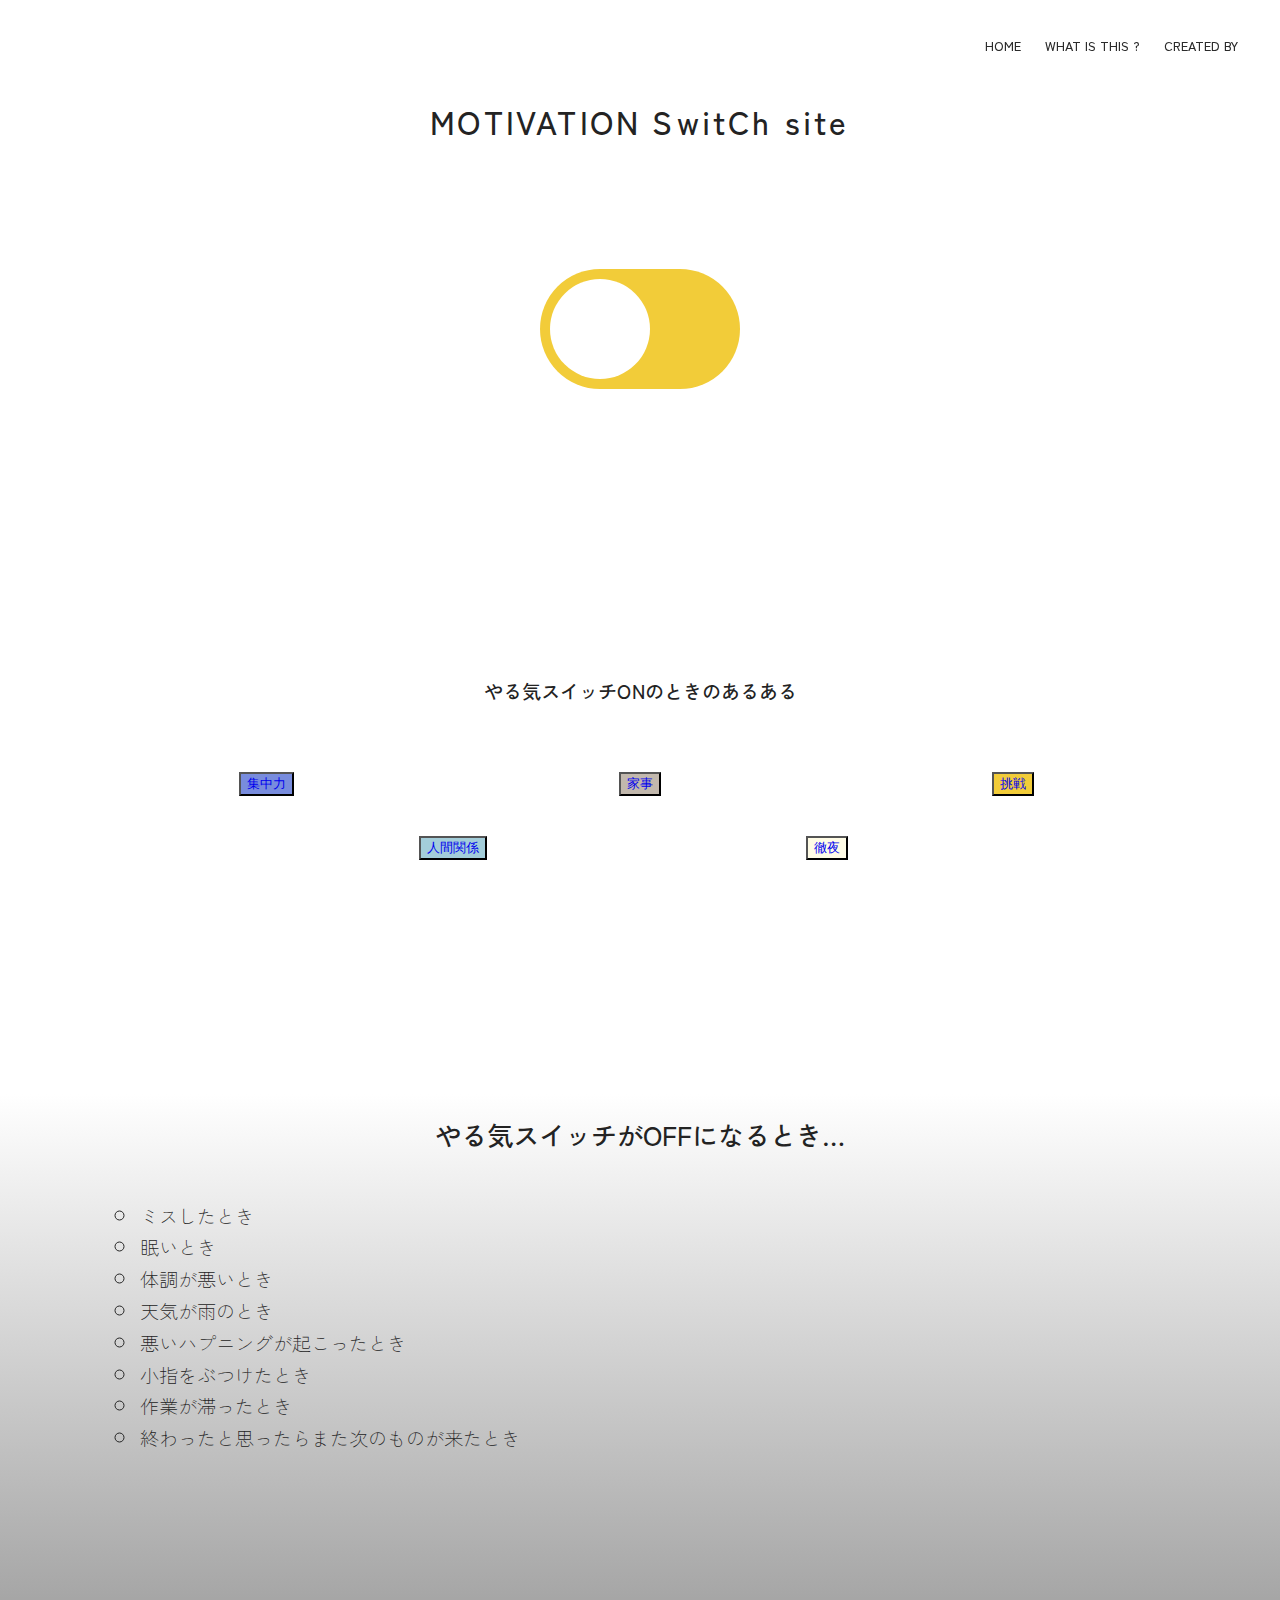
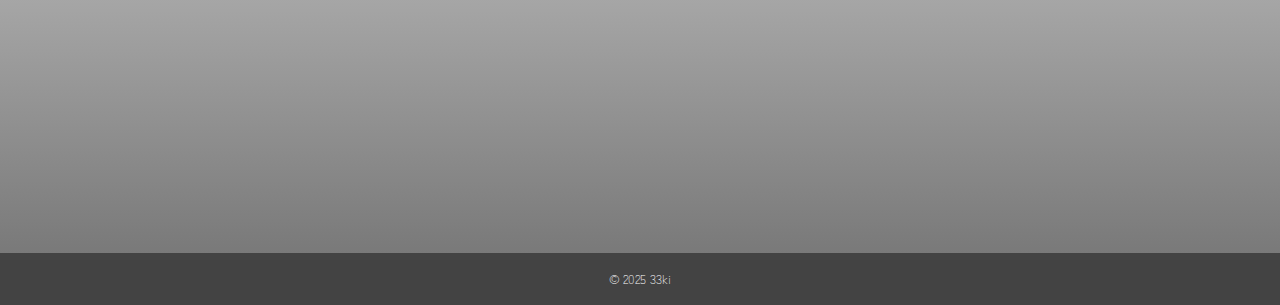
<file: index.html>
<!DOCTYPE html>
<html lang="ja">

<head>
    <meta charset="UTF-8">
    <meta name="viewport" content="width=device-width, initial-scale=1.0">
    <title>Motivation Switch</title>
    <link rel="stylesheet" href="style.css">
    <link rel="preconnect" href="https://fonts.googleapis.com">
    <link rel="preconnect" href="https://fonts.gstatic.com" crossorigin>
    <link href="https://fonts.googleapis.com/css2?family=Zen+Kaku+Gothic+New:wght@300;400;500;700&display=swap"
        rel="stylesheet">
</head>

<body>
    <div id="wrap">
        <header>
            <h1>MOTIVATION SwitCh site</h1>
            
            <div class="switch-box">
                <input type="checkbox" id="switch-1">
                <label for="switch-1">Toggle</label>
            </div>

            <nav>
                <ul>
                    <li><a href="index.html">HOME</a></li>
                    <li><a href="what.html">WHAT IS THIS ?</a></li>
                    <li><a href="about.html">CREATED BY</a></li>
                </ul>
            </nav>
        </header>

        <main>
            <section class="sec00">
                <p id="onoff" class="onoff">やる気スイッチONのときのあるある</p>
            </section>
            <section class="sec01">
                <div class="balloons">
                    <button type="button" id="balloon_1" class="btn-generic"><a
                            href="pages/aruaru1.html">あるある1</a></button>
                </div>
            </section>
            <section class="sec02">
                <div class="balloons">
                    <button type="button" id="balloon_2" class="btn-generic"><a
                            href="pages/aruaru2.html">あるある2</a></button>
                </div>
            </section>
            <section class="sec03">
                <div class="balloons">
                    <button type="button" id="balloon_3" class="btn-generic"><a
                            href="pages/aruaru3.html">あるある3</a></button>
                </div>
            </section>
            <section class="sec04">
                <div class="balloons">
                    <button type="button" id="balloon_4" class="btn-generic"><a
                            href="pages/aruaru4.html">あるある4</a></button>
                </div>
            </section>
            <section class="sec05">
                <div class="balloons">
                    <button type="button" id="balloon_5" class="btn-generic"><a
                            href="pages/aruaru5.html">あるある5</a></button>
                </div>
                <br>
                <br>
                <br>
                <br>
            </section>
            <section class="sec06">
                <h2 id="vasion00">やる気スイッチがOFFになるとき…</h2>
                <br>
                <ul>
                    <li>
                        <p id="vasion01">ミスしたとき</p>
                    </li>
                    <li>
                        <p id="vasion02">眠いとき</p>
                    </li>
                    <li>
                        <p id="vasion03">体調悪いとき</p>
                    </li>
                    <li>
                        <p id="vasion04">天気が雨のとき</p>
                    </li>
                    <li>
                        <p id="vasion05">ハプニングが起こったとき</p>
                    </li>
                    <li>
                        <p id="vasion06">小指打ったとき</p>
                    </li>
                    <li>
                        <p id="vasion07">作業が滞ったとき</p>
                    </li>
                    <li>
                        <p id="vasion08">終わったと思ったら次のが来たとき</p>
                    </li>
                </ul>
            </section>
        </main>

        <footer>
            <p>© 2025 33ki</p>
        </footer>
    </div>

    <script>
        const themeToggle = document.getElementById('switch-1');
        const htmlElement = document.documentElement;
        const bodyElement = document.body;

        // ボタン要素を取得
        const balloon1 = document.getElementById('balloon_1');
        const balloon2 = document.getElementById('balloon_2');
        const balloon3 = document.getElementById('balloon_3');
        const balloon4 = document.getElementById('balloon_4');
        const balloon5 = document.getElementById('balloon_5');

        // カラーパレットの定義
        const lightModeColors = ['#A3CDD9', '#FFFCE6', '#788CDD', '#C2B8AD', '#F2CC39'];
        const darkModeColors = ['#333333', '#4d4d4d', '#666666', '#999999'];

        // 各バルーンのリンク先URLの定義
        const lightModeLinks = {
            balloon_1: 'pages/aruaru1.html',
            balloon_2: 'pages/aruaru2.html',
            balloon_3: 'pages/aruaru3.html',
            balloon_4: 'pages/aruaru4.html',
            balloon_5: 'pages/aruaru5.html'
        };

        const darkModeLinks = {
            balloon_1: 'pages/aruaru1-dark.html',
            balloon_2: 'pages/aruaru2-dark.html',
            balloon_3: 'pages/aruaru3-dark.html',
            balloon_4: 'pages/aruaru4-dark.html',
            balloon_5: 'pages/aruaru5-dark.html'
        };

        // 各バルーンのテキスト内容の定義
        const lightModeTexts = {
            onoff: 'やる気スイッチONのときのあるある',
            balloon_1: '集中力',
            balloon_2: '家事',
            balloon_3: '挑戦',
            balloon_4: '人間関係',
            balloon_5: '徹夜',
            vasion00: 'やる気スイッチがOFFになるとき…',
            vasion01: 'ミスしたとき',
            vasion02: '眠いとき',
            vasion03: '体調が悪いとき',
            vasion04: '天気が雨のとき',
            vasion05: '悪いハプニングが起こったとき',
            vasion06: '小指をぶつけたとき',
            vasion07: '作業が滞ったとき',
            vasion08: '終わったと思ったらまた次のものが来たとき',
        };

        const darkModeTexts = {
            onoff: 'やる気スイッチOFFのときのあるある',
            balloon_1: '勉強',
            balloon_2: '自炊',
            balloon_3: '起き上がる',
            balloon_4: '会話',
            balloon_5: '地道なこと',
            vasion00: 'やる気スイッチがONになるとき…',
            vasion01: '褒められたとき',
            vasion02: '深い眠りから覚めたとき',
            vasion03: '目標を立てたとき',
            vasion04: '波に乗れたとき',
            vasion05: 'ご褒美があるとき',
            vasion06: '結果が出たとき',
            vasion07: '楽しくなってきたとき',
            vasion08: '早起きできたとき',
        };

        // すべてのバルーンを配列にまとめる
        const allBalloons = [balloon1, balloon2, balloon3, balloon4, balloon5];

        // sec06 のテキスト要素を取得
        const sec06Texts = {};
        for (let i = 0; i <= 8; i++) {
            const id = `vasion${String(i).padStart(2, '0')}`;
            sec06Texts[id] = document.getElementById(id);
        }

        // ここで `onoffTexts` の誤った定義を削除しました。

        const onoff = document.querySelector('.onoff'); // これが正しい要素の参照です

        // sec06 の要素を取得
        const sec06 = document.querySelector('.sec06');

        function assignUniqueRandomColors(palette) {
            let colorsToUse = [...palette];

            allBalloons.forEach(balloon => {
                if (balloon) {
                    if (colorsToUse.length === 0) {
                        colorsToUse = [...palette];
                    }
                    const randomIndex = Math.floor(Math.random() * colorsToUse.length);
                    const chosenColor = colorsToUse[randomIndex];
                    balloon.style.backgroundColor = chosenColor;

                    colorsToUse.splice(randomIndex, 1);
                }
            });
        }

        function updateBalloonLinks(links) {
            allBalloons.forEach(balloon => {
                if (balloon) {
                    const linkElement = balloon.querySelector('a');
                    if (linkElement) {
                        linkElement.href = links[balloon.id];
                    }
                }
            });
        }

        // メインタイトルテキストを更新するための修正された関数
        function updateOnoffMainTitle(texts) {
            if (onoff && texts.onoff) {
                onoff.textContent = texts.onoff;
            }
        }

        // バルーンのテキストを更新する関数
        function updateBalloonText(texts) {
            allBalloons.forEach(balloon => {
                if (balloon) {
                    const linkElement = balloon.querySelector('a');
                    if (linkElement) {
                        linkElement.textContent = texts[balloon.id];
                    }
                }
            });
        }

        // sec06 のテキストを更新する関数
        function updateSec06Text(texts) {
            for (const id in sec06Texts) {
                if (sec06Texts[id] && texts[id]) {
                    sec06Texts[id].textContent = texts[id];
                }
            }
        }

        // 背景グラデーションを更新する関数
        function updateBackgroundGradient() {
            if (!sec06) return;

            const sec06OffsetTop = sec06.offsetTop;

            if (themeToggle.checked) { // ダークモード
                bodyElement.style.backgroundImage = `linear-gradient(to bottom, var(--bg-color) 0%, var(--bg-color) ${sec06OffsetTop}px, var(--gradient-start-dark) ${sec06OffsetTop}px, var(--gradient-end-dark) 100%)`;
            } else { // ライトモード
                bodyElement.style.backgroundImage = `linear-gradient(to bottom, var(--bg-color) 0%, var(--bg-color) ${sec06OffsetTop}px, var(--gradient-start-light) ${sec06OffsetTop}px, var(--gradient-end-light) 100%)`;
            }
        }

        // ページロード時に、現在のテーマに応じて色、リンク、テキスト、グラデーションを適用
        assignUniqueRandomColors(lightModeColors);
        updateBalloonLinks(lightModeLinks);
        updateBalloonText(lightModeTexts);
        updateSec06Text(lightModeTexts);
        updateOnoffMainTitle(lightModeTexts); // 初期ロード時に修正された関数を呼び出し

        // 初回ロード時にグラデーションを適用
        updateBackgroundGradient();

        // アニメーションの開始時間をランダムにする (ページロード時に一度設定)
        const animationDuration = 5;

        allBalloons.forEach(balloon => {
            if (balloon) {
                const randomDelay = -Math.random() * animationDuration;
                balloon.style.animationDelay = `${randomDelay}s`;
            }
        });

        // テーマ切り替え時の処理
        themeToggle.addEventListener('change', () => {
            if (themeToggle.checked) {
                htmlElement.setAttribute('data-theme', 'dark');
                assignUniqueRandomColors(darkModeColors);
                updateBalloonLinks(darkModeLinks);
                updateOnoffMainTitle(darkModeTexts); // ダークモード用に修正された関数を呼び出し
                updateBalloonText(darkModeTexts);
                updateSec06Text(darkModeTexts);
                updateBackgroundGradient();
            } else {
                htmlElement.setAttribute('data-theme', 'light');
                assignUniqueRandomColors(lightModeColors);
                updateBalloonLinks(lightModeLinks);
                updateOnoffMainTitle(lightModeTexts); // ライトモード用に修正された関数を呼び出し
                updateBalloonText(lightModeTexts);
                updateSec06Text(lightModeTexts);
                updateBackgroundGradient();
            }
        });

        // ウィンドウのリサイズ時にもグラデーションを更新 (sec06の位置が変わる可能性があるため)
        window.addEventListener('resize', updateBackgroundGradient);
    </script>
</body>

</html>
</file>
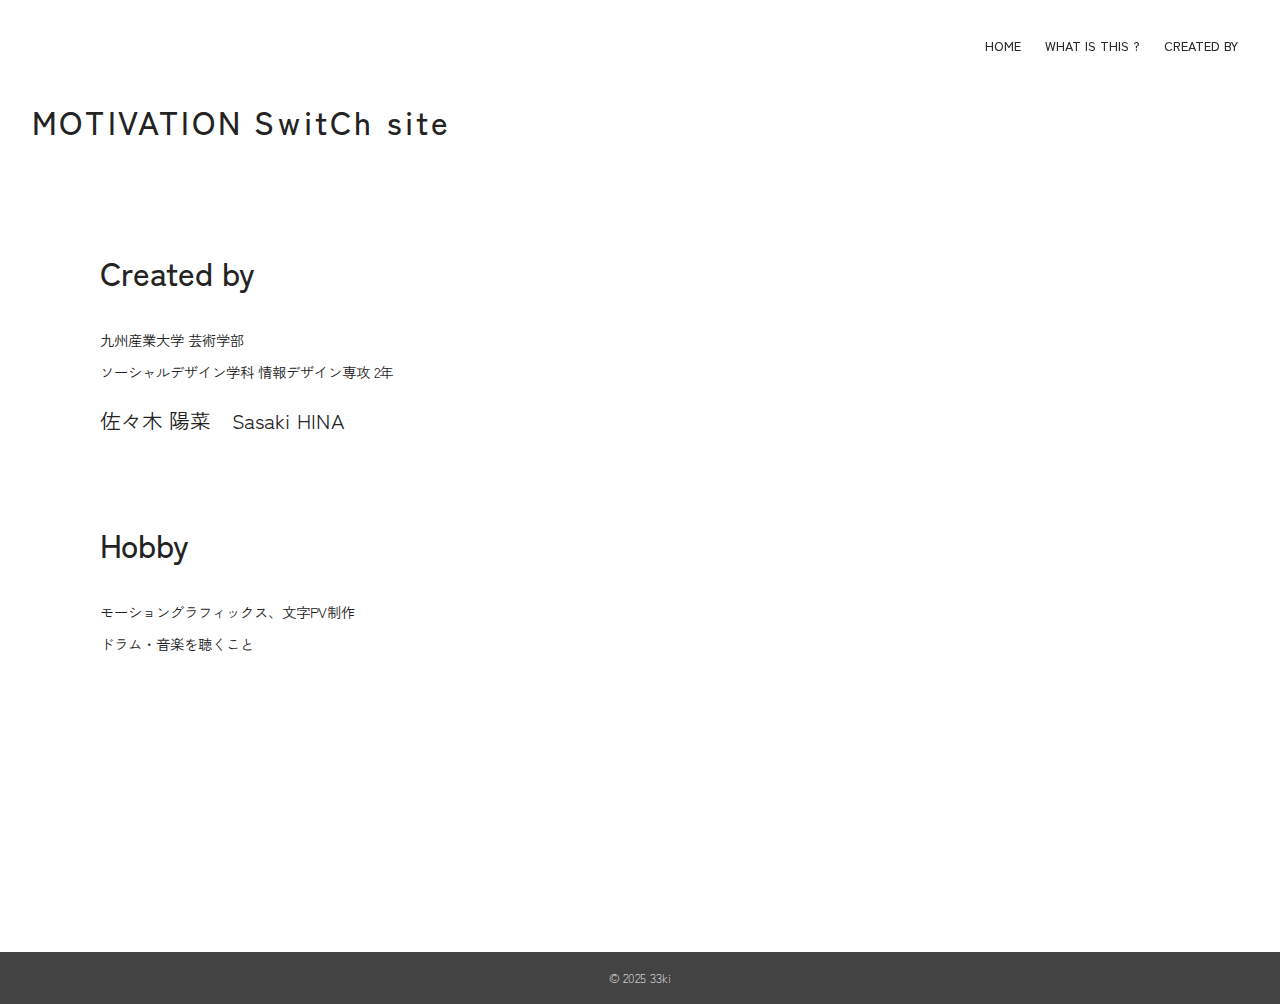
<file: about.html>
<!DOCTYPE html>
<html lang="ja">

<head>
    <meta charset="UTF-8">
    <meta name="viewport" content="width=device-width, initial-scale=1.0">
    <title>Motivation Switch Created By</title>
    <link rel="stylesheet" href="style2.css">
    <link rel="preconnect" href="https://fonts.googleapis.com">
    <link rel="preconnect" href="https://fonts.gstatic.com" crossorigin>
    <link href="https://fonts.googleapis.com/css2?family=Zen+Kaku+Gothic+New:wght@300;400;500;700&display=swap"
        rel="stylesheet">
</head>

<body>
    <div id="wrap">
        <header>
            <h1>MOTIVATION SwitCh site</h1>

            <!-- <div class="switch-box">
                <input type="checkbox" id="switch-1">
                <label for="switch-1">Toggle</label>
            </div> -->

            <nav>
                <ul>
                    <li><a href="index.html">HOME</a></li>
                    <li><a href="what.html">WHAT IS THIS ?</a></li>
                    <li><a href="about.html">CREATED BY</a></li>
                </ul>
            </nav>
        </header>

        <main>
            <section class="sec11">
                <h2 class="heading">Created by</h2>
                <br>
                <p>九州産業大学 芸術学部<br>ソーシャルデザイン学科 情報デザイン専攻 2年</p>
                <h3 class="under">佐々木 陽菜&emsp;Sasaki HINA</h3>
            </section>
            <br>
            <section class="sec11">
                <h2>Hobby</h2>
                <br>
                <p class="under">モーショングラフィックス、文字PV制作<br>ドラム・音楽を聴くこと</p>
            </section>
        </main>

        <footer>
            <p>© 2025 33ki</p>
        </footer>
    </div>
</body>

</html>
</file>
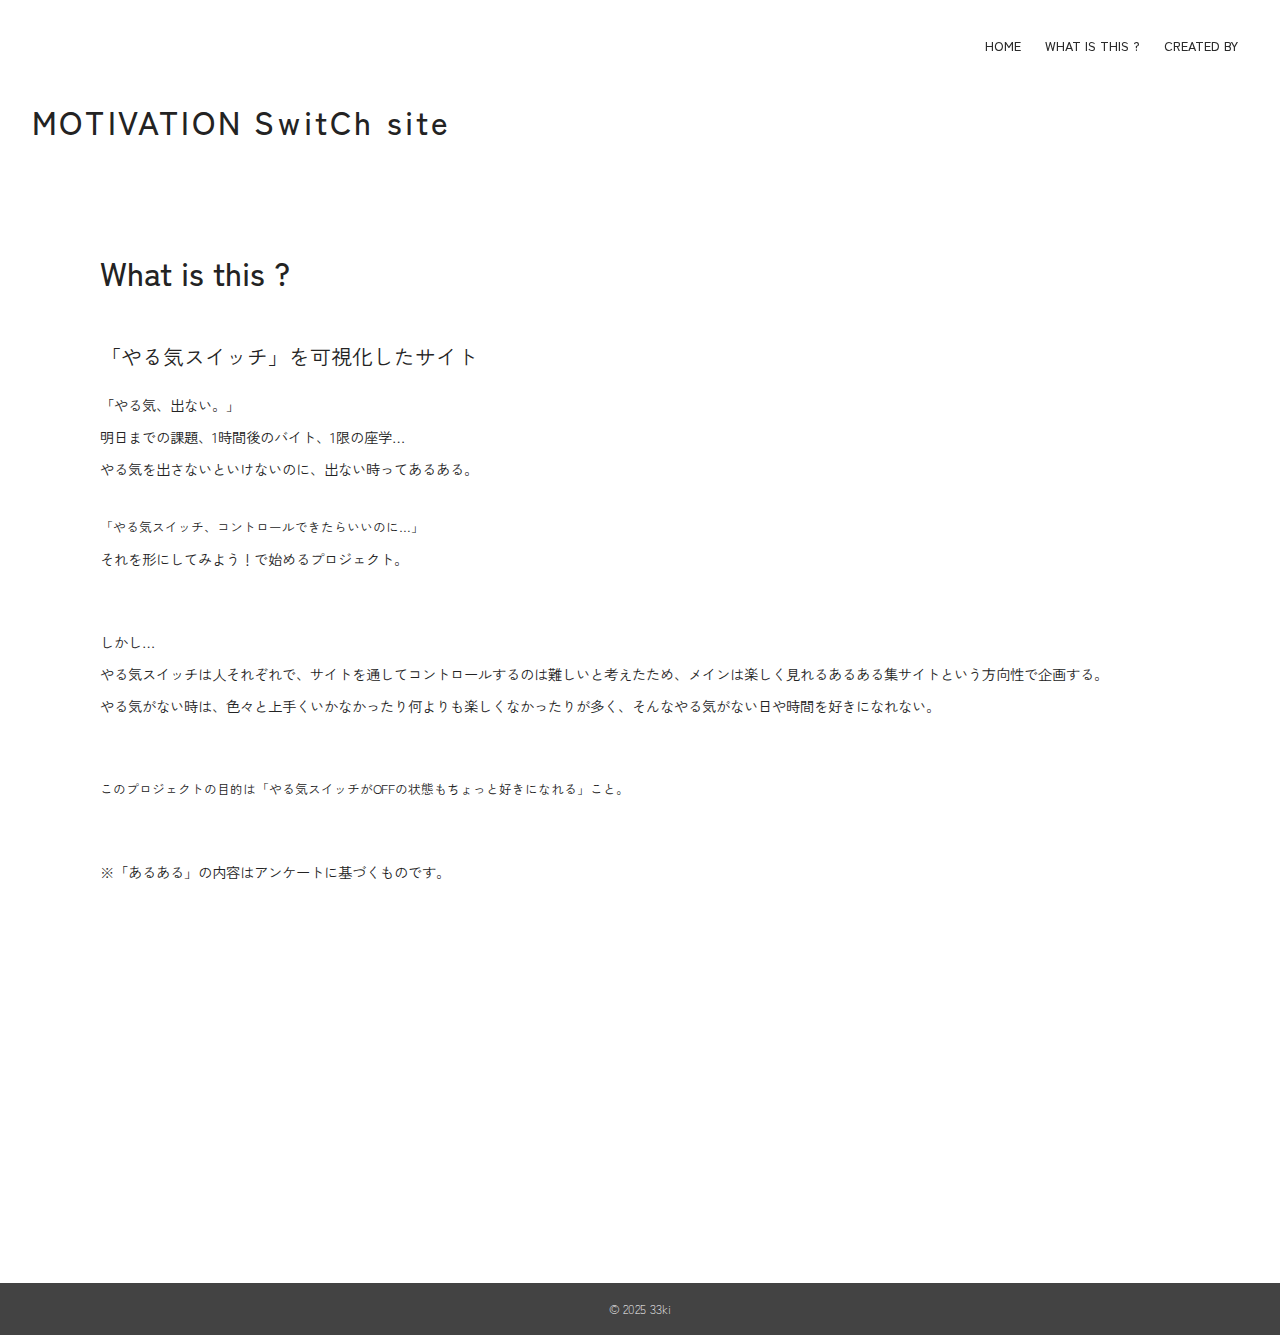
<file: what.html>
<!DOCTYPE html>
<html lang="ja">

<head>
    <meta charset="UTF-8">
    <meta name="viewport" content="width=device-width, initial-scale=1.0">
    <title>Motivation Switch Created By</title>
    <link rel="stylesheet" href="style2.css">
    <link rel="preconnect" href="https://fonts.googleapis.com">
    <link rel="preconnect" href="https://fonts.gstatic.com" crossorigin>
    <link href="https://fonts.googleapis.com/css2?family=Zen+Kaku+Gothic+New:wght@300;400;500;700&display=swap"
        rel="stylesheet">
</head>

<body>
    <div id="wrap">
        <header>
            <h1>MOTIVATION SwitCh site</h1>

            <!-- <div class="switch-box">
                <input type="checkbox" id="switch-1">
                <label for="switch-1">Toggle</label>
            </div> -->

            <nav>
                <ul>
                    <li><a href="index.html">HOME</a></li>
                    <li><a href="what.html">WHAT IS THIS ?</a></li>
                    <li><a href="about.html">CREATED BY</a></li>
                </ul>
            </nav>
        </header>

        <main>
            <section class="sec11">
                <h2 class="heading">What is this ?</h2>
                <br>
                <h3>「やる気スイッチ」を可視化したサイト</h3>
                <p>「やる気、出ない。」<br>明日までの課題、1時間後のバイト、1限の座学…<br>
                    やる気を出さないといけないのに、出ない時ってあるある。</p>
                <br>
                <h4>「やる気スイッチ、コントロールできたらいいのに…」</h4>
                <p>それを形にしてみよう！で始めるプロジェクト。</p>
                <br>
                <br>
                <p>しかし…<br>
                    やる気スイッチは人それぞれで、サイトを通してコントロールするのは難しいと考えたため、メインは楽しく見れるあるある集サイトという方向性で企画する。<br>
                    やる気がない時は、色々と上手くいかなかったり何よりも楽しくなかったりが多く、そんなやる気がない日や時間を好きになれない。
                </p>
                <br>
                <br>
                <h4>このプロジェクトの目的は「やる気スイッチがOFFの状態もちょっと好きになれる」こと。</h4>
                <br>
                <br>
                <p>※「あるある」の内容はアンケートに基づくものです。</p>
                <br>
                <br>
                <br>
                <br>
            </section>
        </main>

        <footer>
            <p>© 2025 33ki</p>
        </footer>
    </div>
</body>

</html>
</file>
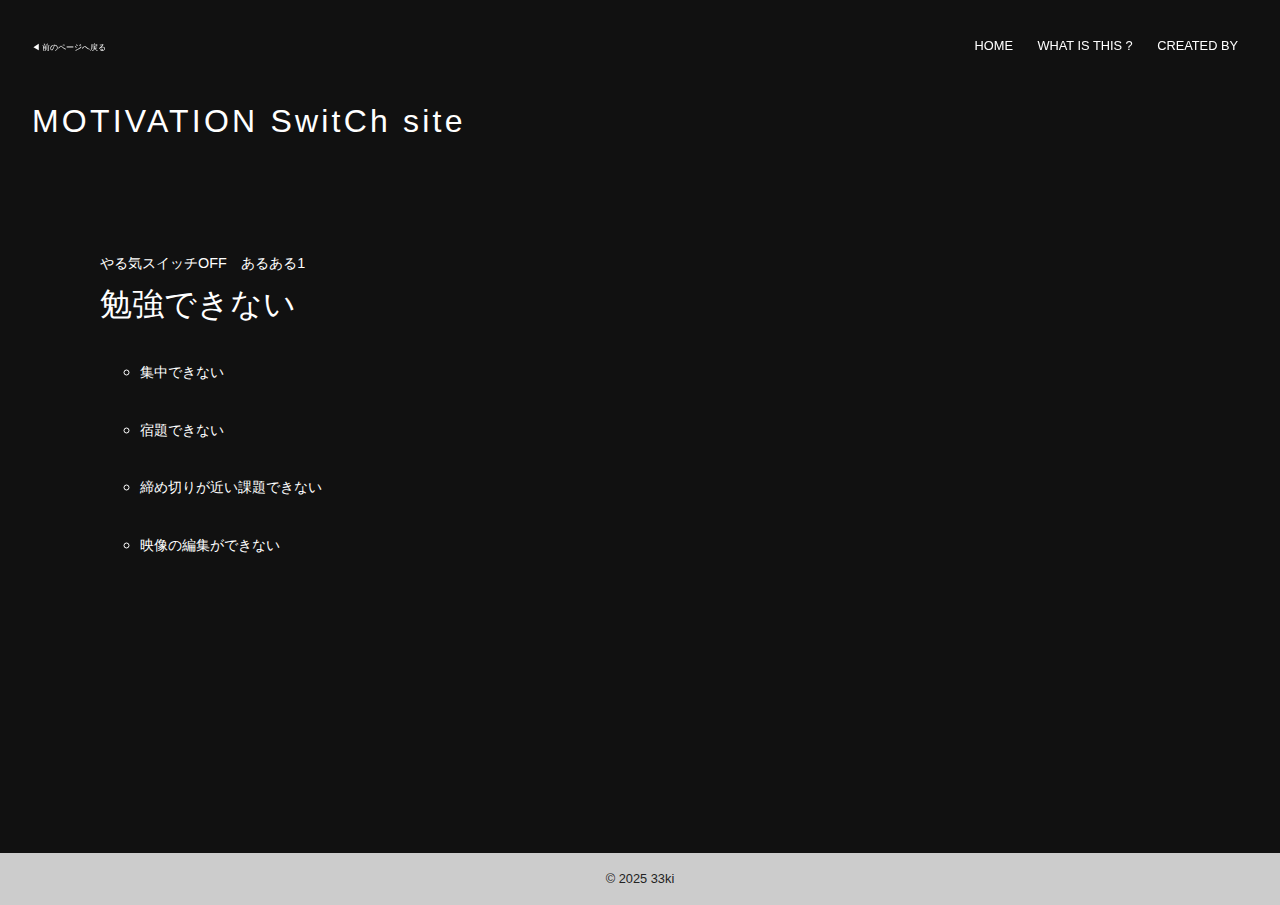
<file: pages/aruaru1-dark.html>
<!DOCTYPE html>
<html lang="ja">

<head>
    <meta charset="UTF-8">
    <meta name="viewport" content="width=device-width, initial-scale=1.0">
    <title>Motivation Switch OFF 1</title>
    <link rel="stylesheet" href="../style3.css">
</head>

<body>
    <div id="wrap">
        <header>
            <h1>MOTIVATION SwitCh site</h1>

            <nav>
                <ul>
                    <li><a href="../index.html">HOME</a></li>
                    <li><a href="../what.html">WHAT IS THIS ?</a></li>
                    <li><a href="../about.html">CREATED BY</a></li>
                    <a href="#" onclick="history.back(); return false;" class="left">◀︎ 前のページへ戻る</a>
                </ul>
            </nav>
        </header>

        <main>
            <section class="sec11">
                <p>やる気スイッチOFF&emsp;あるある1</p>
                <h2 class="heading">勉強できない</h2>
                <br>
                <ul>
                    <li>
                        <p>集中できない</p>
                    </li>
                    <br>
                    <li>
                        <p>宿題できない</p>
                    </li>
                    <br>
                    <li>
                        <p>締め切りが近い課題できない</p>
                    </li>
                    <br>
                    <li>
                        <p>映像の編集ができない</p>
                    </li>
                    </p>
                </ul>
            </section>
        </main>

        <footer>
            <p>© 2025 33ki</p>
        </footer>
</body>

</html>
</file>
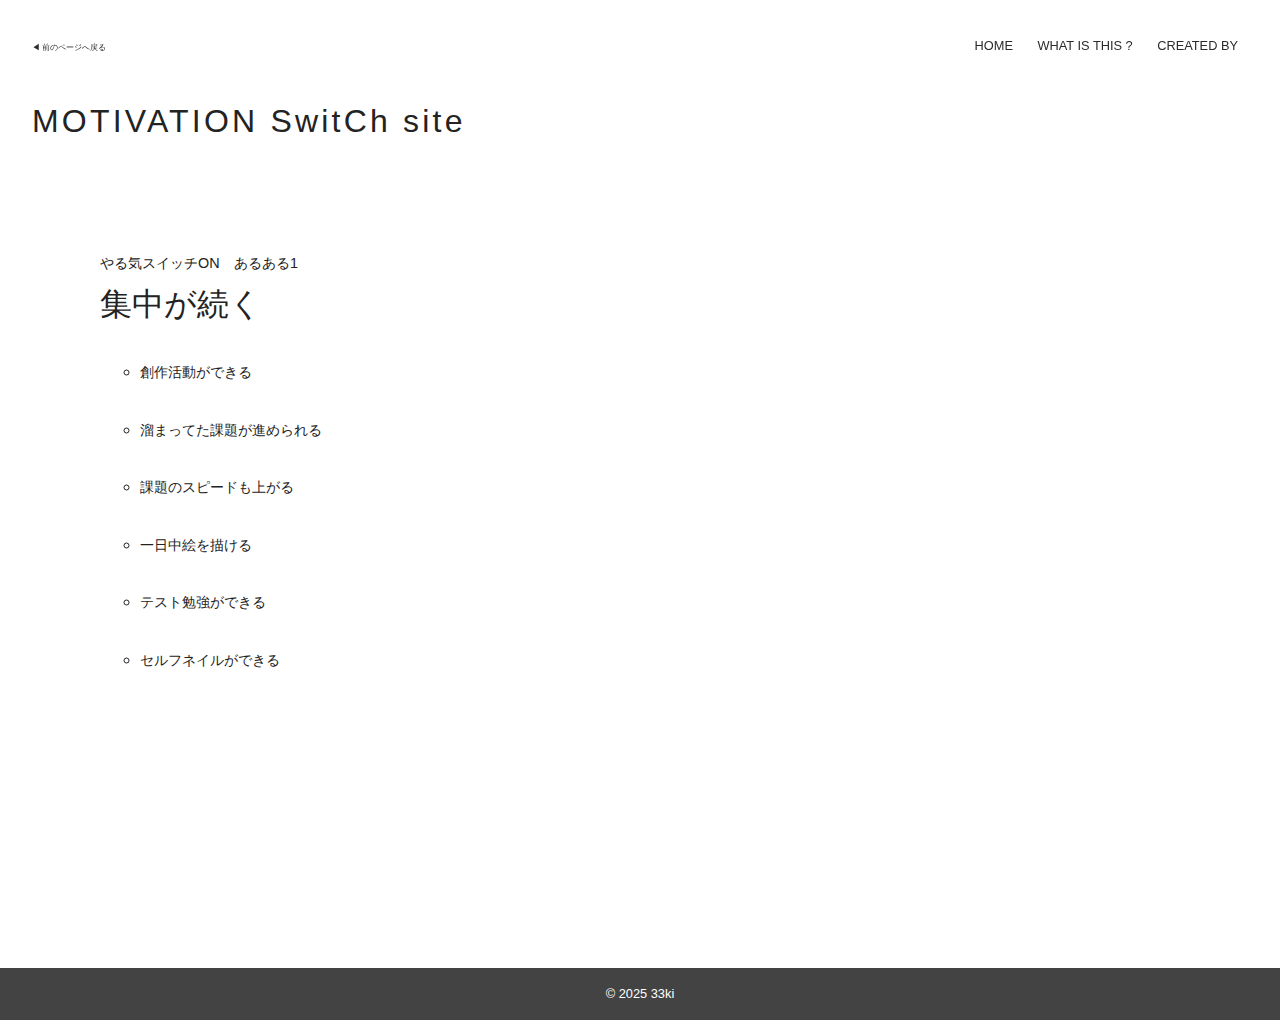
<file: pages/aruaru1.html>
<!DOCTYPE html>
<html lang="ja">

<head>
    <meta charset="UTF-8">
    <meta name="viewport" content="width=device-width, initial-scale=1.0">
    <title>Motivation Switch ON 1</title>
    <link rel="stylesheet" href="../style2.css">
</head>

<body>
    <div id="wrap">
        <header>
            <h1>MOTIVATION SwitCh site</h1>

            <nav>
                <ul>
                    <li><a href="../index.html">HOME</a></li>
                    <li><a href="../what.html">WHAT IS THIS ?</a></li>
                    <li><a href="../about.html">CREATED BY</a></li>
                </ul>
                <a href="#" onclick="history.back(); return false;" class="left">◀︎ 前のページへ戻る</a>
                </ul>
            </nav>
        </header>

        <main>
            <section class="sec11">
                <p>やる気スイッチON&emsp;あるある1</p>
                <h2 class="heading">集中が続く</h2>
                <br>
                <ul>
                    <li>
                        <p>創作活動ができる</p>
                    </li>
                    <br>
                    <li>
                        <p>溜まってた課題が進められる</p>
                    </li>
                    <br>
                    <li>
                        <p>課題のスピードも上がる</p>
                    </li>
                    <br>
                    <li>
                        <p>一日中絵を描ける</p>
                    </li>
                    <br>
                    <li>
                        <p>テスト勉強ができる</p>
                    </li>
                    <br>
                    <li>
                        <p>セルフネイルができる</p>
                    </li>
                    </p>
                </ul>
            </section>
        </main>

        <footer>
            <p>© 2025 33ki</p>
        </footer>
</body>

</html>
</file>
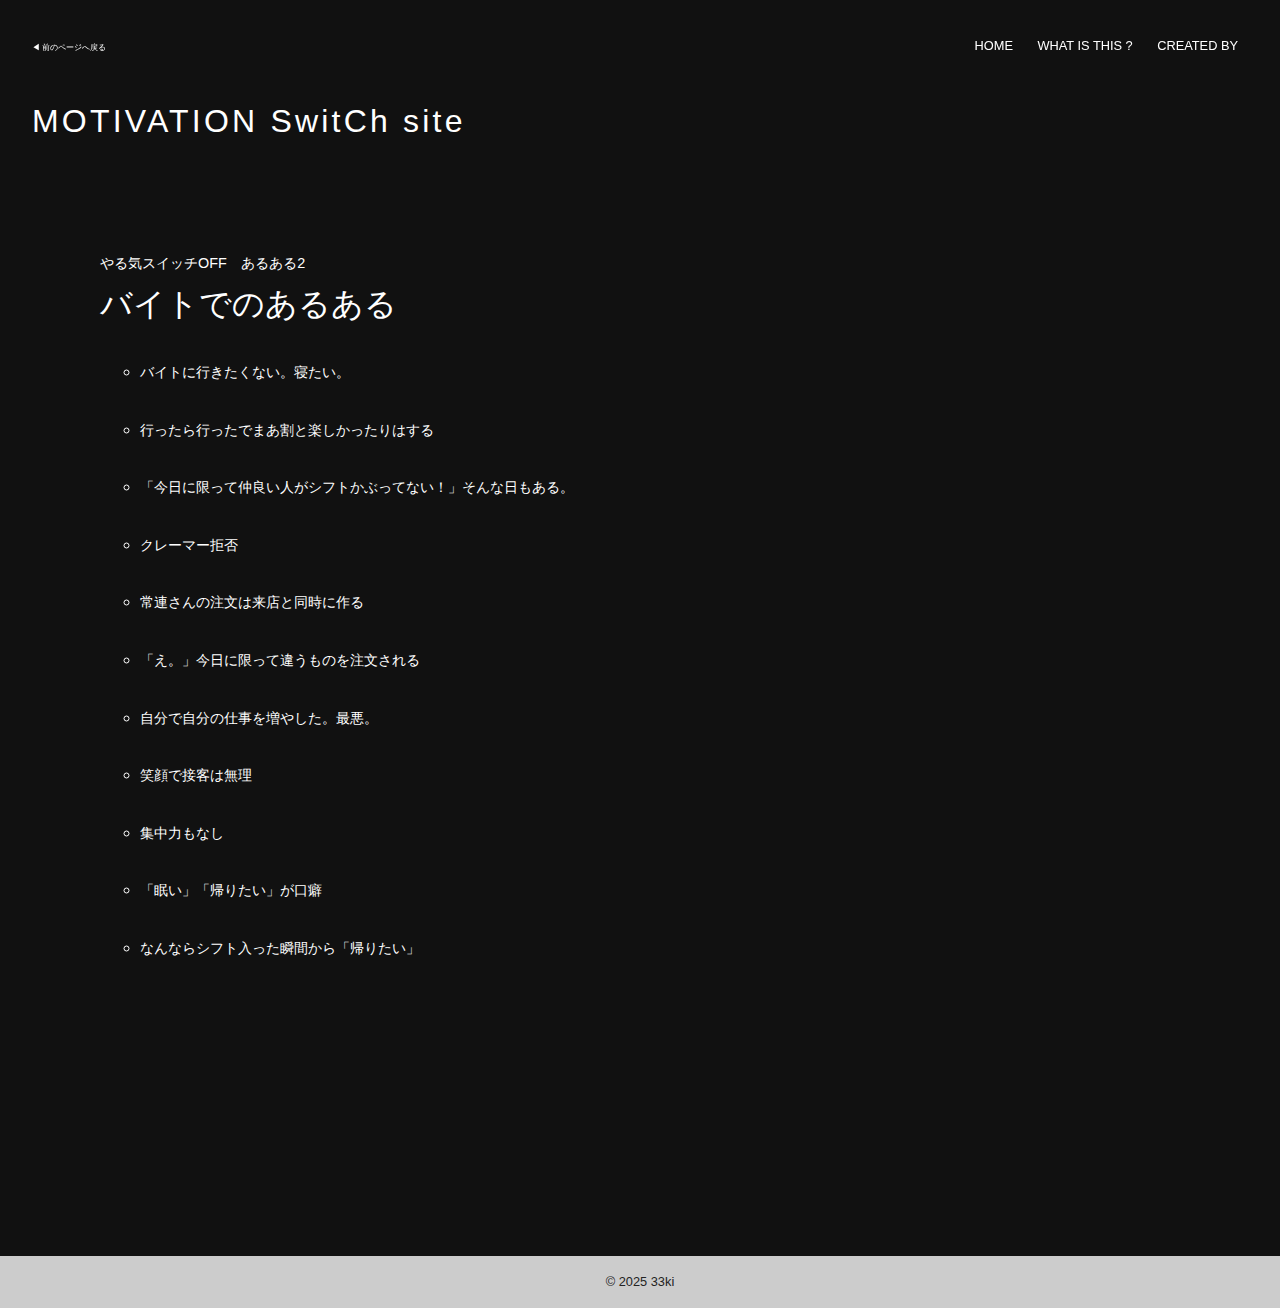
<file: pages/aruaru2-dark.html>
<!DOCTYPE html>
<html lang="ja">

<head>
    <meta charset="UTF-8">
    <meta name="viewport" content="width=device-width, initial-scale=1.0">
    <title>Motivation Switch OFF 2</title>
    <link rel="stylesheet" href="../style3.css">
</head>

<body>
    <div id="wrap">
        <header>
            <h1>MOTIVATION SwitCh site</h1>

            <nav>
                <ul>
                    <li><a href="../index.html">HOME</a></li>
                    <li><a href="../what.html">WHAT IS THIS ?</a></li>
                    <li><a href="../about.html">CREATED BY</a></li>
                    <a href="#" onclick="history.back(); return false;" class="left">◀︎ 前のページへ戻る</a>
                </ul>
            </nav>
        </header>

        <main>
            <section class="sec11">
                <p>やる気スイッチOFF&emsp;あるある2</p>
                <h2 class="heading">バイトでのあるある</h2>
                <br>
                <ul>
                    <li>
                        <p>バイトに行きたくない。寝たい。</p>
                    </li>
                    <br>
                    <li>
                        <p>行ったら行ったでまあ割と楽しかったりはする</p>
                    </li>
                    <br>
                    <li>
                        <p>「今日に限って仲良い人がシフトかぶってない！」そんな日もある。</p>
                    </li>
                    <br>
                    <li>
                        <p>クレーマー拒否</p>
                    </li>
                    <br>
                    <li>
                        <p>常連さんの注文は来店と同時に作る</p>
                    </li>
                    <br>
                    <li>
                        <p>「え。」今日に限って違うものを注文される</p>
                    </li>
                    <br>
                    <li>
                        <p>自分で自分の仕事を増やした。最悪。</p>
                    </li>
                    <br>
                    <li>
                        <p>笑顔で接客は無理</p>
                    </li>
                    <br>
                    <li>
                        <p>集中力もなし</p>
                    </li>
                    <br>
                    <li>
                        <p>「眠い」「帰りたい」が口癖</p>
                    </li>
                    <br>
                    <li>
                        <p>なんならシフト入った瞬間から「帰りたい」</p>
                    </li>
                    </p>
                </ul>
            </section>
        </main>

        <footer>
            <p>© 2025 33ki</p>
        </footer>
</body>

</html>
</file>
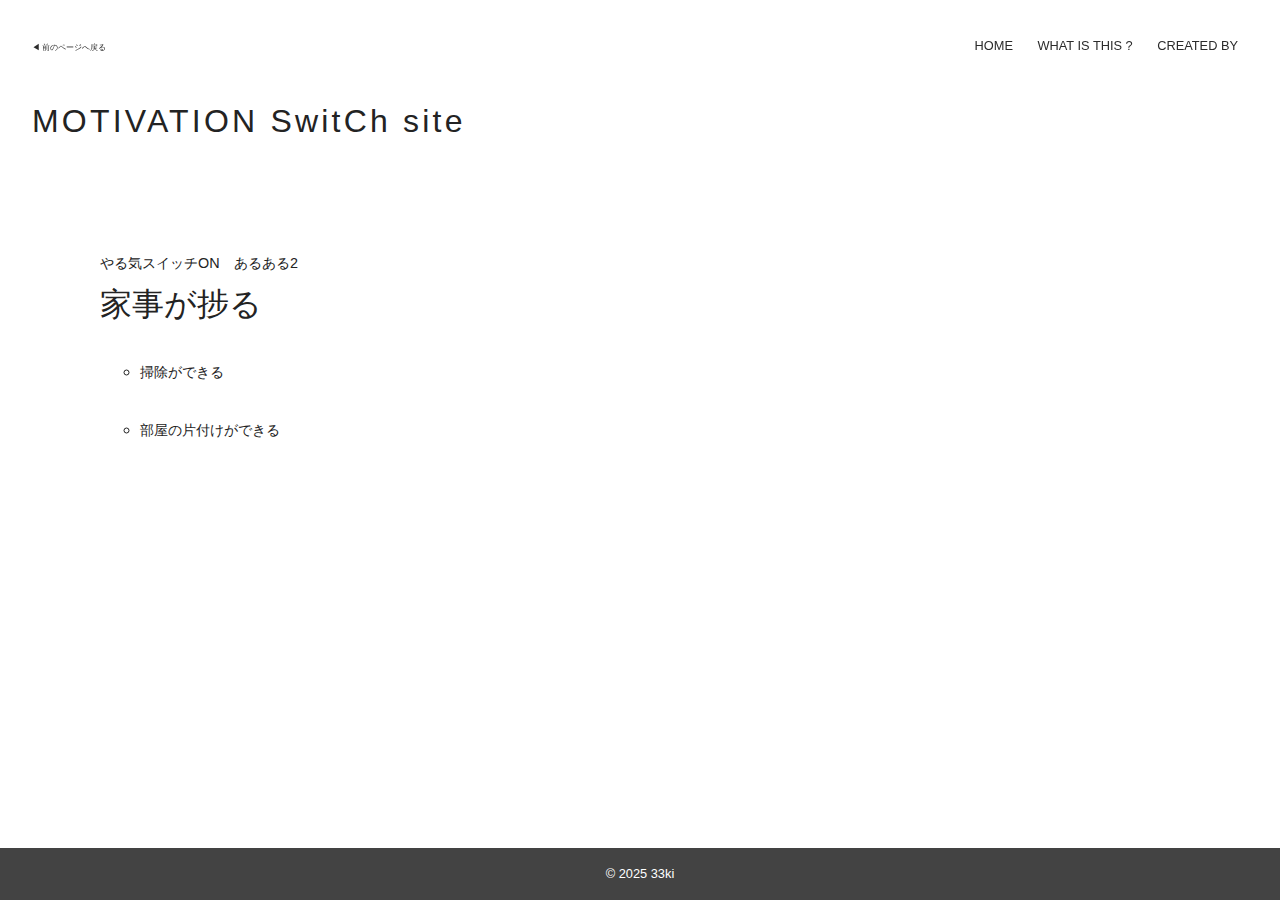
<file: pages/aruaru2.html>
<!DOCTYPE html>
<html lang="ja">

<head>
    <meta charset="UTF-8">
    <meta name="viewport" content="width=device-width, initial-scale=1.0">
    <title>Motivation Switch ON 2</title>
    <link rel="stylesheet" href="../style2.css">
</head>

<body>
    <div id="wrap">
        <header>
            <h1>MOTIVATION SwitCh site</h1>

            <nav>
                <ul>
                    <li><a href="../index.html">HOME</a></li>
                    <li><a href="../what.html">WHAT IS THIS ?</a></li>
                    <li><a href="../about.html">CREATED BY</a></li>
                    <a href="#" onclick="history.back(); return false;" class="left">◀︎ 前のページへ戻る</a>
                </ul>
            </nav>
        </header>

        <main>
            <section class="sec11">
                <p>やる気スイッチON&emsp;あるある2</p>
                <h2 class="heading">家事が捗る</h2>
                <br>
                <ul>
                    <li>
                        <p>掃除ができる</p>
                    </li>
                    <br>
                    <li>
                        <p>部屋の片付けができる</p>
                    </li>
                    </p>
                </ul>
            </section>
        </main>

        <footer>
            <p>© 2025 33ki</p>
        </footer>
</body>

</html>
</file>
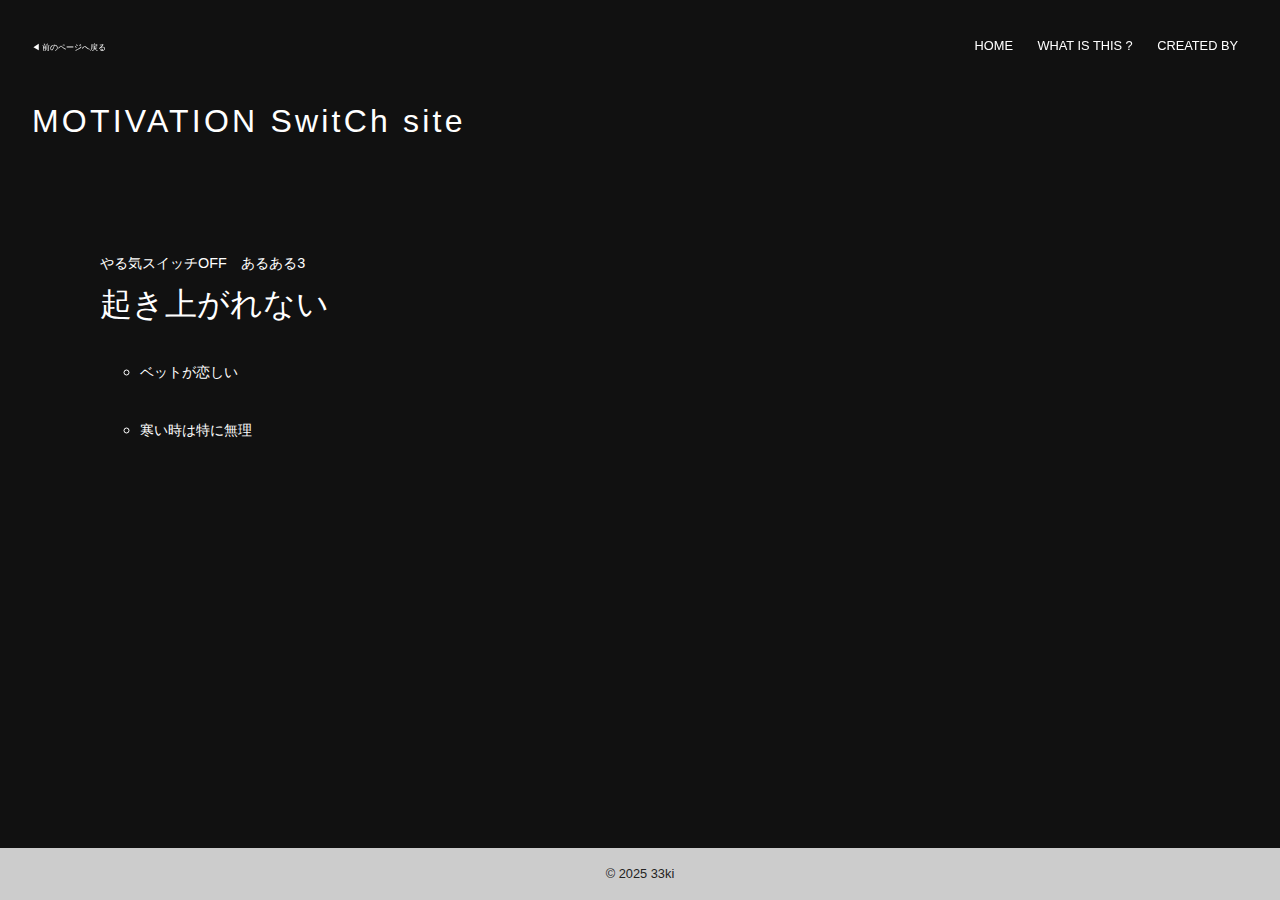
<file: pages/aruaru3-dark.html>
<!DOCTYPE html>
<html lang="ja">

<head>
    <meta charset="UTF-8">
    <meta name="viewport" content="width=device-width, initial-scale=1.0">
    <title>Motivation Switch OFF 3</title>
    <link rel="stylesheet" href="../style3.css">
</head>

<body>
    <div id="wrap">
        <header>
            <h1>MOTIVATION SwitCh site</h1>

            <nav>
                <ul>
                    <li><a href="../index.html">HOME</a></li>
                    <li><a href="../what.html">WHAT IS THIS ?</a></li>
                    <li><a href="../about.html">CREATED BY</a></li>
                    <a href="#" onclick="history.back(); return false;" class="left">◀︎ 前のページへ戻る</a>
                </ul>
            </nav>
        </header>

        <main>
            <section class="sec11">
                <p>やる気スイッチOFF&emsp;あるある3</p>
                <h2 class="heading">起き上がれない</h2>
                <br>
                <ul>
                    <li>
                        <p>ベットが恋しい</p>
                    </li>
                    <br>
                    <li>
                        <p>寒い時は特に無理</p>
                    </li>
                    </p>
                </ul>
            </section>
        </main>

        <footer>
            <p>© 2025 33ki</p>
        </footer>
</body>

</html>
</file>
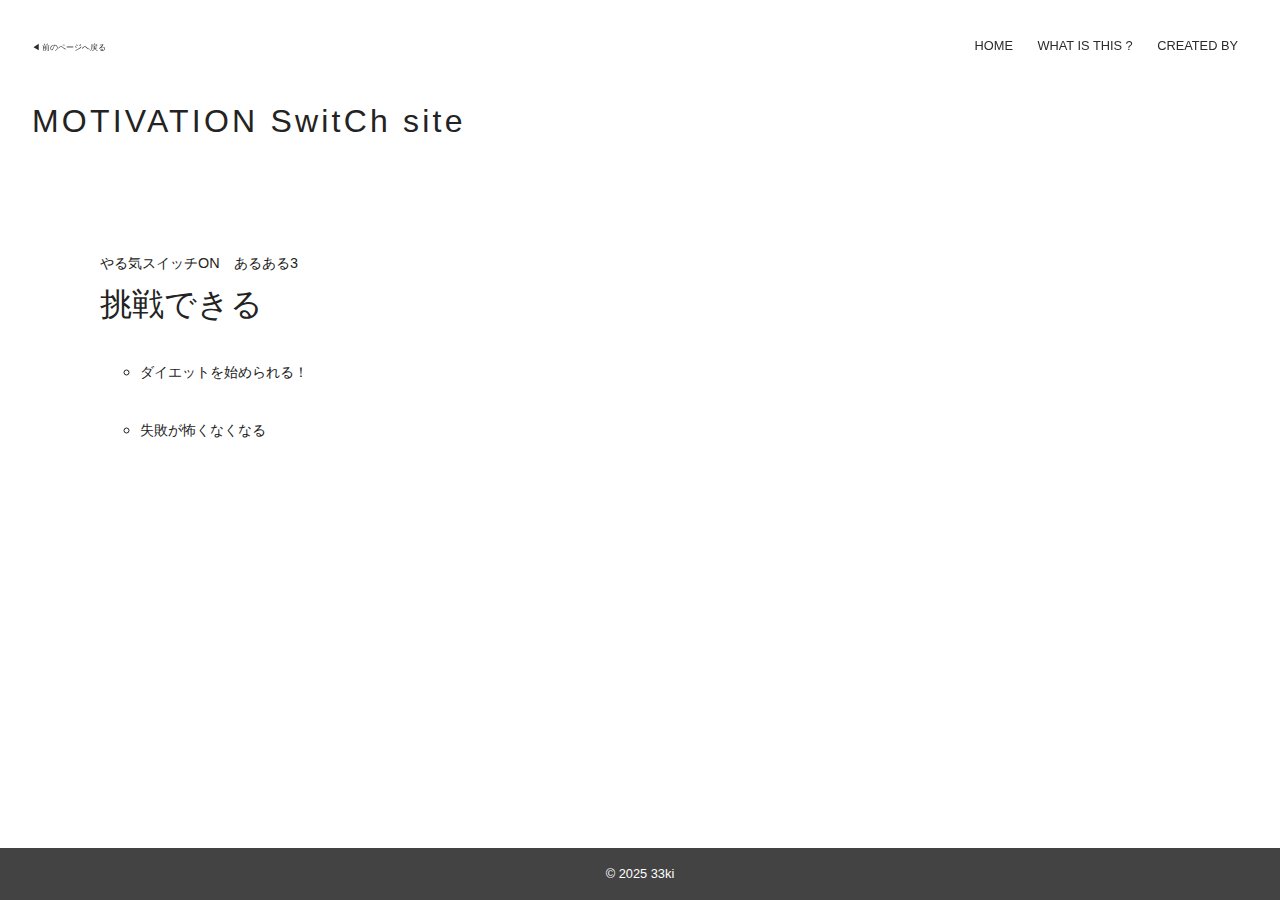
<file: pages/aruaru3.html>
<!DOCTYPE html>
<html lang="ja">

<head>
    <meta charset="UTF-8">
    <meta name="viewport" content="width=device-width, initial-scale=1.0">
    <title>Motivation Switch ON 3</title>
    <link rel="stylesheet" href="../style2.css">
</head>

<body>
    <div id="wrap">
        <header>
            <h1>MOTIVATION SwitCh site</h1>

            <nav>
                <ul>
                    <li><a href="../index.html">HOME</a></li>
                    <li><a href="../what.html">WHAT IS THIS ?</a></li>
                    <li><a href="../about.html">CREATED BY</a></li>
                    <a href="#" onclick="history.back(); return false;" class="left">◀︎ 前のページへ戻る</a>
                </ul>
            </nav>
        </header>

        <main>
            <section class="sec11">
                <p>やる気スイッチON&emsp;あるある3</p>
                <h2 class="heading">挑戦できる</h2>
                <br>
                <ul>
                    <li>
                        <p>ダイエットを始められる！</p>
                    </li>
                    <br>
                    <li>
                        <p>失敗が怖くなくなる</p>
                    </li>
                    </p>
                </ul>
            </section>
        </main>

        <footer>
            <p>© 2025 33ki</p>
        </footer>
</body>

</html>
</file>
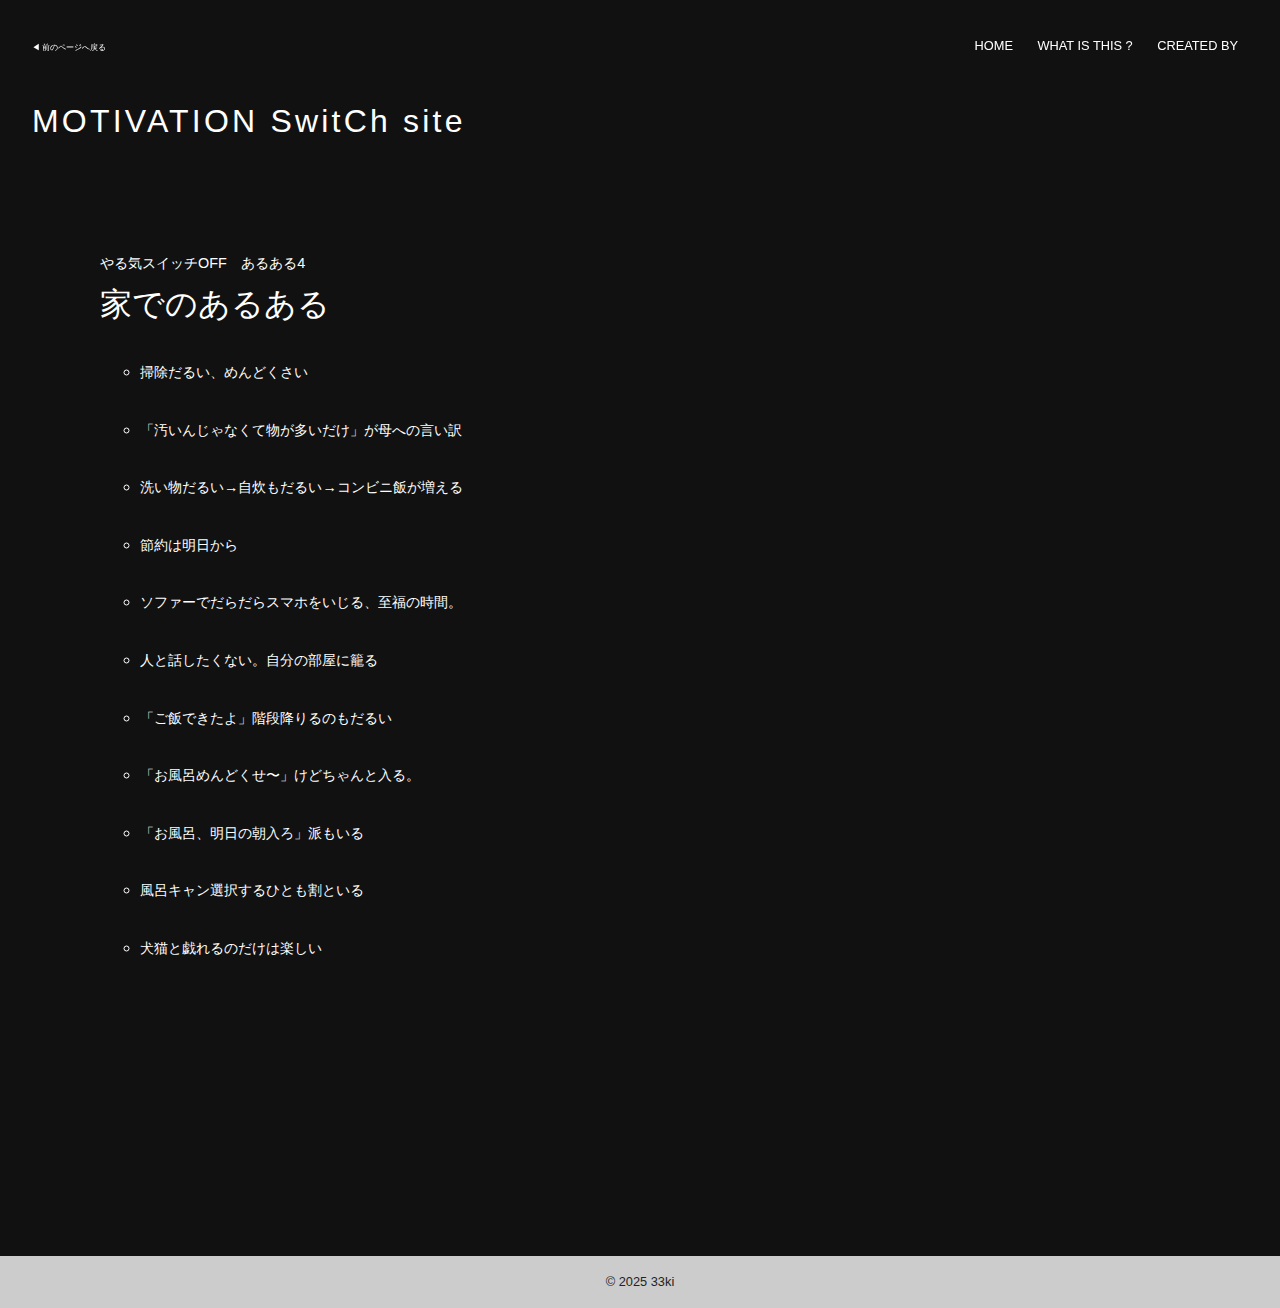
<file: pages/aruaru4-dark.html>
<!DOCTYPE html>
<html lang="ja">

<head>
    <meta charset="UTF-8">
    <meta name="viewport" content="width=device-width, initial-scale=1.0">
    <title>Motivation Switch OFF 4</title>
    <link rel="stylesheet" href="../style3.css">
</head>

<body>
    <div id="wrap">
        <header>
            <h1>MOTIVATION SwitCh site</h1>

            <nav>
                <ul>
                    <li><a href="../index.html">HOME</a></li>
                    <li><a href="../what.html">WHAT IS THIS ?</a></li>
                    <li><a href="../about.html">CREATED BY</a></li>
                    <a href="#" onclick="history.back(); return false;" class="left">◀︎ 前のページへ戻る</a>
                </ul>
            </nav>
        </header>

        <main>
            <section class="sec11">
                <p>やる気スイッチOFF&emsp;あるある4</p>
                <h2 class="heading">家でのあるある</h2>
                <br>
                <ul>
                    <li>
                        <p>掃除だるい、めんどくさい</p>
                    </li>
                    <br>
                    <li>
                        <p>「汚いんじゃなくて物が多いだけ」が母への言い訳</p>
                    </li>
                    <br>
                    <li>
                        <p>洗い物だるい→自炊もだるい→コンビニ飯が増える</p>
                    </li>
                    <br>
                    <li>
                        <p>節約は明日から</p>
                    </li>
                    <br>
                    <li>
                        <p>ソファーでだらだらスマホをいじる、至福の時間。</p>
                    </li>
                    <br>
                    <li>
                        <p>人と話したくない。自分の部屋に籠る</p>
                    </li>
                    <br>
                    <li>
                        <p>「ご飯できたよ」階段降りるのもだるい</p>
                    </li>
                    <br>
                    <li>
                        <p>「お風呂めんどくせ〜」けどちゃんと入る。</p>
                    </li>
                    <br>
                    <li>
                        <p>「お風呂、明日の朝入ろ」派もいる</p>
                    </li>
                    <br>
                    <li>
                        <p>風呂キャン選択するひとも割といる</p>
                    </li>
                    <br>
                    <li>
                        <p>犬猫と戯れるのだけは楽しい</p>
                    </li>
                    </p>
                </ul>
            </section>
        </main>

        <footer>
            <p>© 2025 33ki</p>
        </footer>
</body>

</html>
</file>
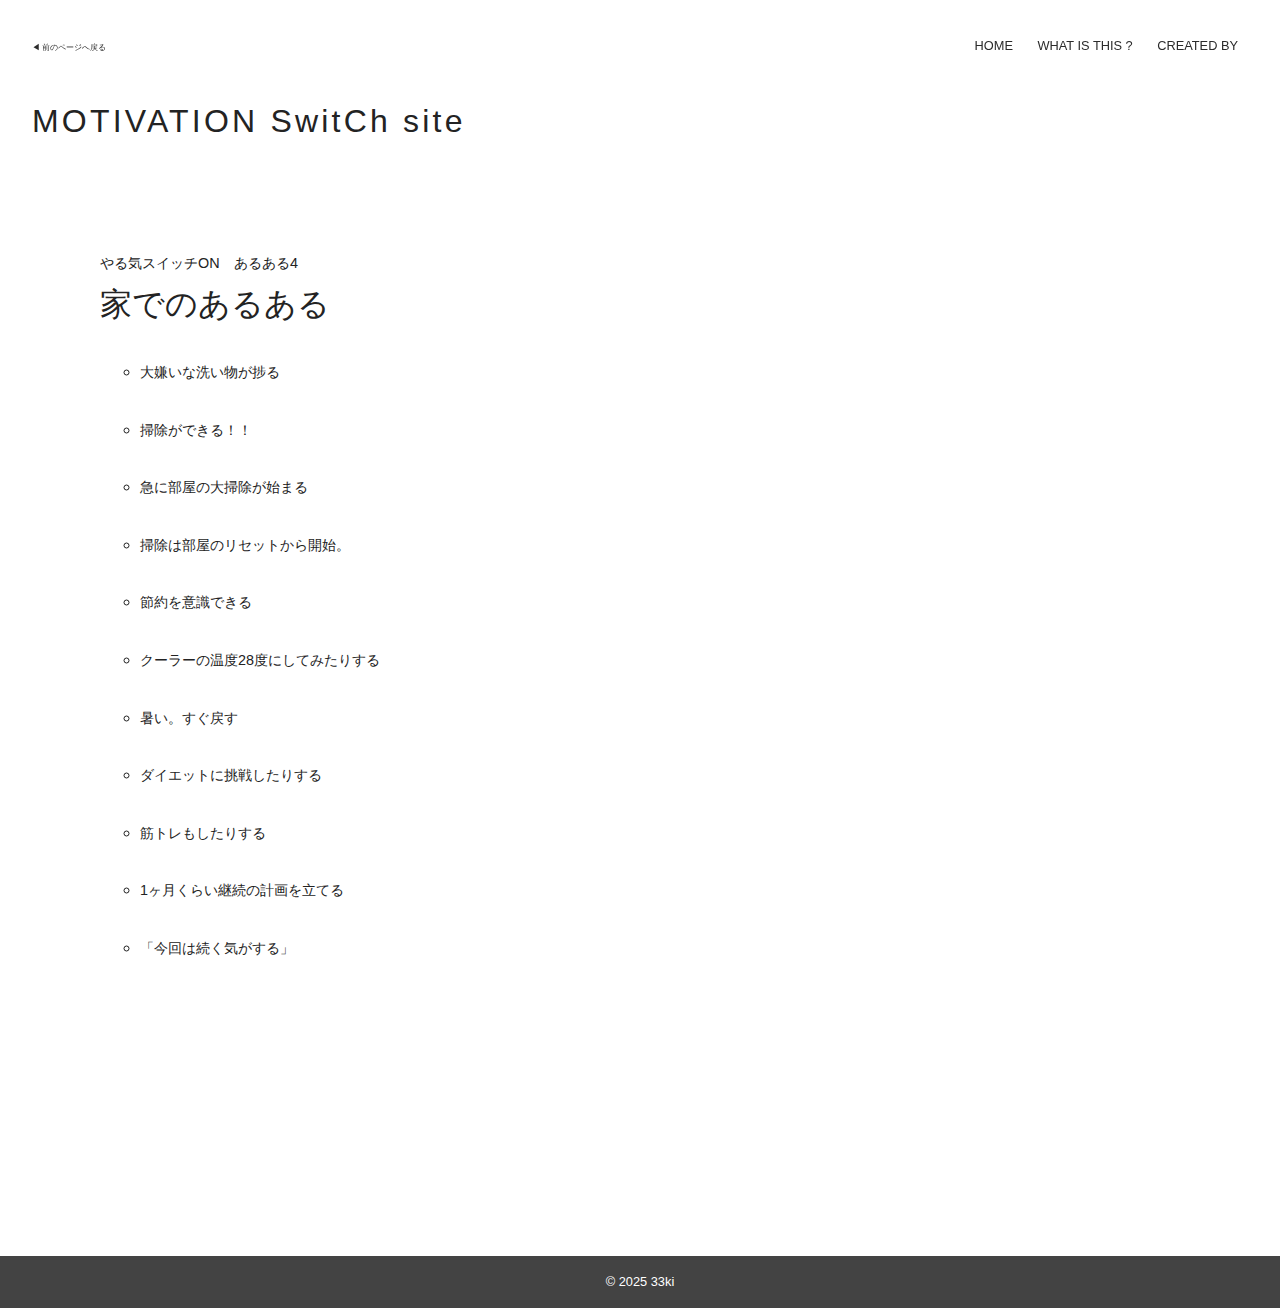
<file: pages/aruaru4.html>
<!DOCTYPE html>
<html lang="ja">

<head>
    <meta charset="UTF-8">
    <meta name="viewport" content="width=device-width, initial-scale=1.0">
    <title>Motivation Switch ON 4</title>
    <link rel="stylesheet" href="../style2.css">
</head>

<body>
    <div id="wrap">
        <header>
            <h1>MOTIVATION SwitCh site</h1>

            <nav>
                <ul>
                    <li><a href="../index.html">HOME</a></li>
                    <li><a href="../what.html">WHAT IS THIS ?</a></li>
                    <li><a href="../about.html">CREATED BY</a></li>
                    <a href="#" onclick="history.back(); return false;" class="left">◀︎ 前のページへ戻る</a>
                </ul>
            </nav>
        </header>

        <main>
            <section class="sec11">
                <p>やる気スイッチON&emsp;あるある4</p>
                <h2 class="heading">家でのあるある</h2>
                <br>
                <ul>
                    <li>
                        <p>大嫌いな洗い物が捗る</p>
                    </li>
                    <br>
                    <li>
                        <p>掃除ができる！！</p>
                    </li>
                    <br>
                    <li>
                        <p>急に部屋の大掃除が始まる</p>
                    </li>
                    <br>
                    <li>
                        <p>掃除は部屋のリセットから開始。</p>
                    </li>
                    <br>
                    <li>
                        <p>節約を意識できる</p>
                    </li>
                    <br>
                    <li>
                        <p>クーラーの温度28度にしてみたりする</p>
                    </li>
                    <br>
                    <li>
                        <p>暑い。すぐ戻す</p>
                    </li>
                    <br>
                    <li>
                        <p>ダイエットに挑戦したりする</p>
                    </li>
                    <br>
                    <li>
                        <p>筋トレもしたりする</p>
                    </li>
                    <br>
                    <li>
                        <p>1ヶ月くらい継続の計画を立てる</p>
                    </li>
                    <br>
                    <li>
                        <p>「今回は続く気がする」</p>
                    </li>
                </ul>
            </section>
        </main>

        <footer>
            <p>© 2025 33ki</p>
        </footer>
</body>

</html>
</file>
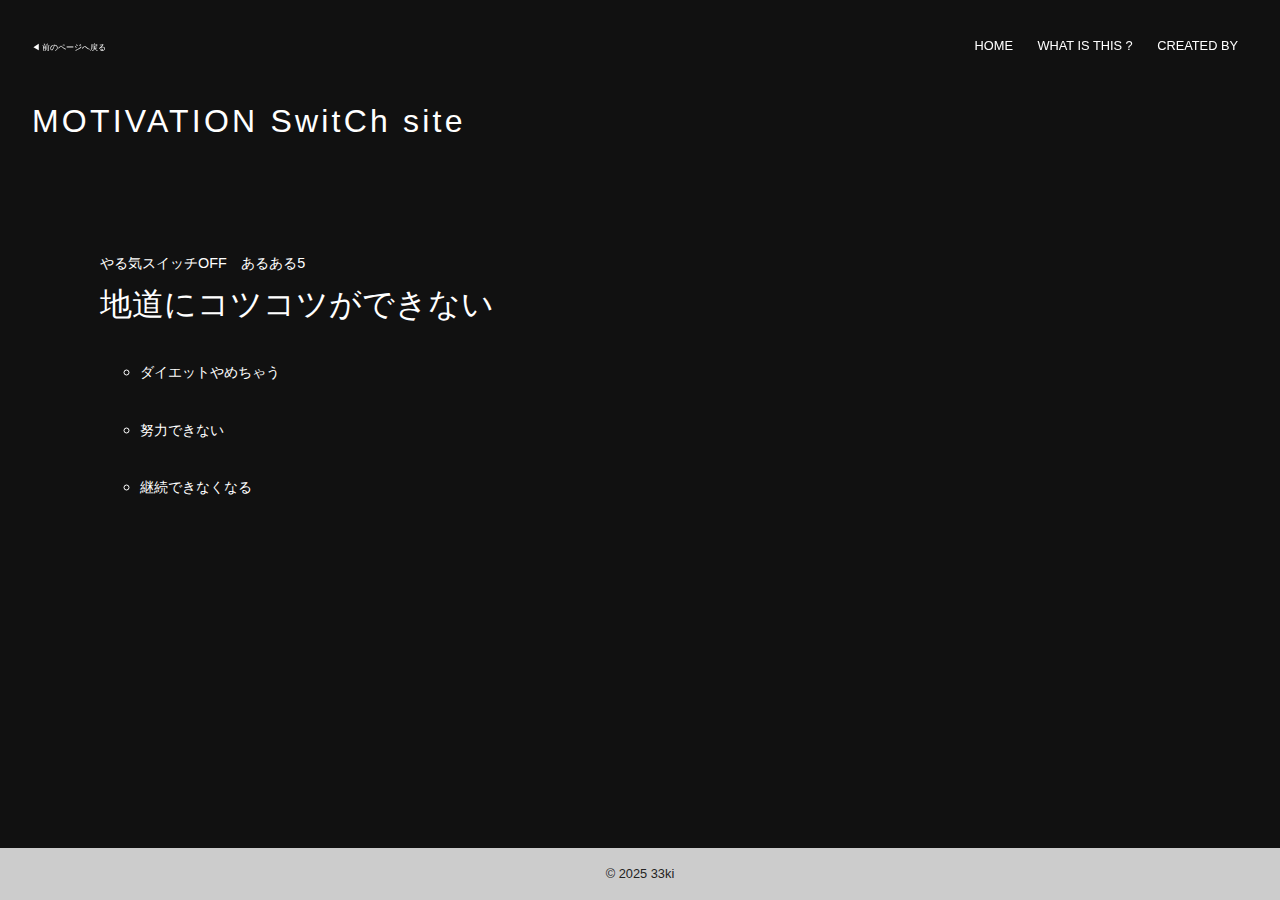
<file: pages/aruaru5-dark.html>
<!DOCTYPE html>
<html lang="ja">

<head>
    <meta charset="UTF-8">
    <meta name="viewport" content="width=device-width, initial-scale=1.0">
    <title>Motivation Switch OFF 5</title>
    <link rel="stylesheet" href="../style3.css">
</head>

<body>
    <div id="wrap">
        <header>
            <h1>MOTIVATION SwitCh site</h1>

            <nav>
                <ul>
                    <li><a href="../index.html">HOME</a></li>
                    <li><a href="../what.html">WHAT IS THIS ?</a></li>
                    <li><a href="../about.html">CREATED BY</a></li>
                    <a href="#" onclick="history.back(); return false;" class="left">◀︎ 前のページへ戻る</a>
                </ul>
            </nav>
        </header>

        <main>
            <section class="sec11">
                <p>やる気スイッチOFF&emsp;あるある5</p>
                <h2 class="heading">地道にコツコツができない</h2>
                <br>
                <ul>
                    <li>
                        <p>ダイエットやめちゃう</p>
                    </li>
                    <br>
                    <li>
                        <p>努力できない</p>
                    </li>
                    <br>
                    <li>
                        <p>継続できなくなる</p>
                    </li>
                    </p>
                </ul>
            </section>
        </main>

        <footer>
            <p>© 2025 33ki</p>
        </footer>
</body>

</html>
</file>
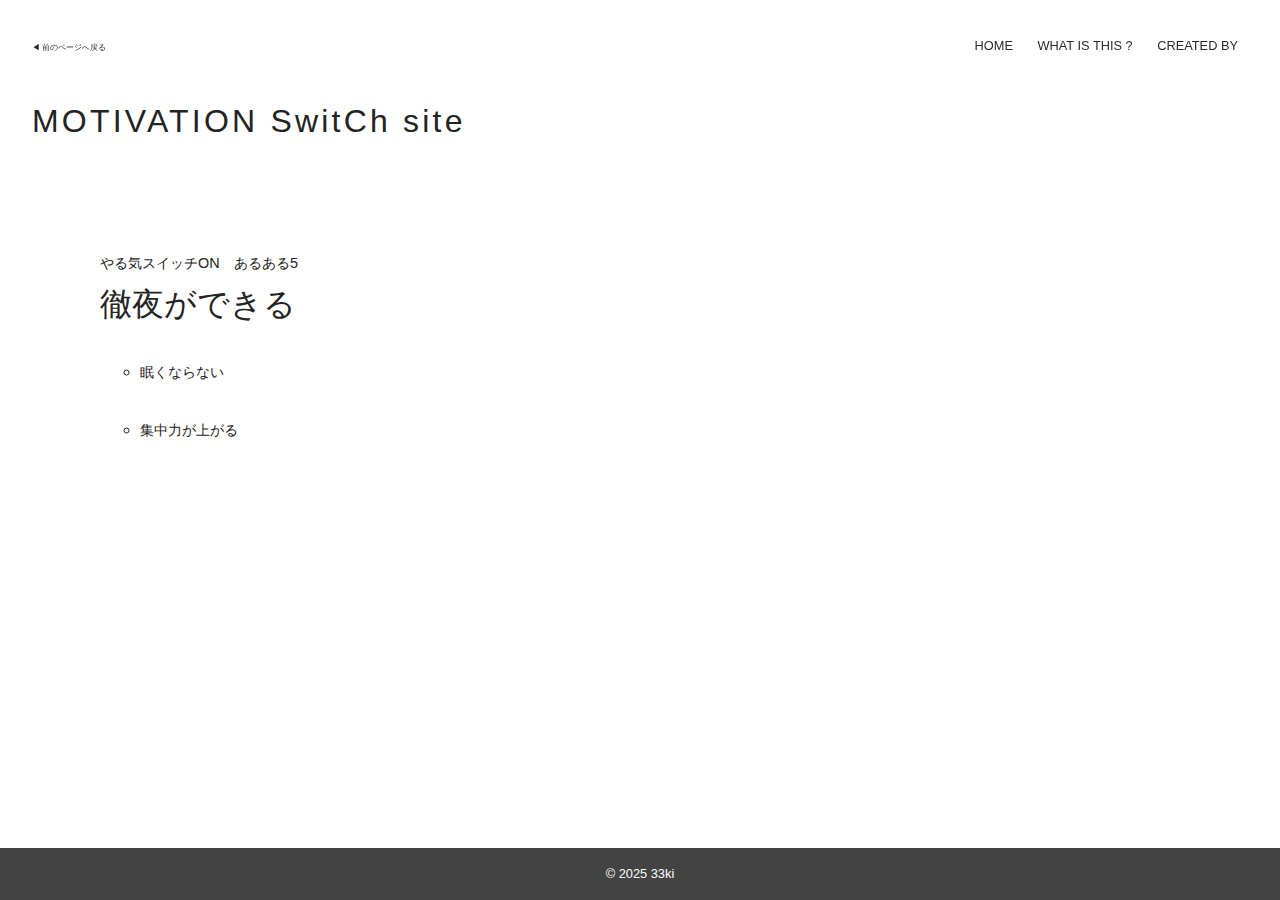
<file: pages/aruaru5.html>
<!DOCTYPE html>
<html lang="ja">

<head>
    <meta charset="UTF-8">
    <meta name="viewport" content="width=device-width, initial-scale=1.0">
    <title>Motivation Switch ON 5</title>
    <link rel="stylesheet" href="../style2.css">
</head>

<body>
    <div id="wrap">
        <header>
            <h1>MOTIVATION SwitCh site</h1>

            <nav>
                <ul>
                    <li><a href="../index.html">HOME</a></li>
                    <li><a href="../what.html">WHAT IS THIS ?</a></li>
                    <li><a href="../about.html">CREATED BY</a></li>
                    <a href="#" onclick="history.back(); return false;" class="left">◀︎ 前のページへ戻る</a>
                </ul>
            </nav>
        </header>

        <main>
            <section class="sec11">
                <p>やる気スイッチON&emsp;あるある5</p>
                <h2 class="heading">徹夜ができる</h2>
                <br>
                <ul>
                    <li>
                        <p>眠くならない</p>
                    </li>
                    <br>
                    <li>
                        <p>集中力が上がる</p>
                    </li>
                    </p>
                </ul>
            </section>
        </main>

        <footer>
            <p>© 2025 33ki</p>
        </footer>
</body>

</html>
</file>
<file: style.css>
@charset "UTF-8";

/* フォントの定義 */
.zen-kaku-gothic-new-light {
    font-family: "Zen Kaku Gothic New", sans-serif;
    font-weight: 300;
    font-style: normal;
}

.zen-kaku-gothic-new-regular {
    font-family: "Zen Kaku Gothic New", sans-serif;
    font-weight: 400;
    font-style: normal;
}

.zen-kaku-gothic-new-medium {
    font-family: "Zen Kaku Gothic New", sans-serif;
    font-weight: 500;
    font-style: normal;
}

.zen-kaku-gothic-new-bold {
    font-family: "Zen Kaku Gothic New", sans-serif;
    font-weight: 700;
    font-style: normal;
}

/* グローバルなリセットと設定 */
* {
    margin: 0;
    list-style: none;
    text-decoration: none;
    font-weight: 300;
    box-sizing: border-box;
}

/* カラー変数の定義 */
:root {
    --bg-color: #ffffff;
    /* ライトモードの背景色 */
    --text-color: #232323;
    /* ライトモードの文字色 */
    --header-h1-color: #232323;
    /* ライトモードのh1色 */
    --link-color: #2b2b2b;
    /* ライトモードのリンク色 */
    --active-link-color: #000000;
    /* ライトモードのクリック時の色（赤） */
    --footer-bg-color: #434343;
    /* フッターの背景色 */
    --footer-text-color: #fff;
    /* フッターの文字色 */

    /* グラデーション色 - ライトモード */
    --gradient-start-light: #ffffff;
    /* 例: 非常に薄い青 */
    --gradient-end-light: #707070;
    /* 例: 薄い青 */
}

/* ダークモード時の変数上書き */
html[data-theme='dark'] {
    --bg-color: #111111;
    /* ダークモードの背景色 */
    --text-color: #ffffff;
    /* ダークモードの文字色 */
    --header-h1-color: #ffffff;
    /* ダークモードのh1色 */
    --link-color: #ffffff;
    /* ダークモードのリンク色 */
    --active-link-color: #FFA500;
    /* ダークモードのクリック時の色（オレンジ） */
    --footer-bg-color: #ccc;
    /* ダークモードのフッター背景色 */
    --footer-text-color: #232323;
    /* ダークモードのフッター文字色 */

    /* グラデーション色 - ダークモード */
    --gradient-start-dark: #111111;
    /* 例: ダークな青紫 */
    --gradient-end-dark: #ffffff;
    /* 例: よりダークな青紫 */
}

/* bodyのスタイル - 変数を使用 */
body {
    font-family: "Zen Kaku Gothic New", sans-serif;
    line-height: 1.6;
    height: 100%;
    color: var(--text-color);
    /* 文字色をカスタムプロパティから取得 */
    transition: background-image 0.5s ease, color 0.5s ease;
    /* スムーズな切り替え */
}

#wrap {
    display: flex;
    flex-direction: column;
    min-height: 100vh;
}

header h1 {
    margin: 6rem 0;
    text-align: center;
    font-size: 110%;
    letter-spacing: 0.2rem;
    font-weight: 500;
    color: var(--header-h1-color);
    transition: color 0.5s ease;
}

nav ul {
    text-align: right;
    padding: 2rem;
    position: fixed;
    top: 0;
    right: 0;
    z-index: 2;
}

nav ul li {
    display: inline-block;
    margin: 0 10px;
}

nav ul li a {
    text-decoration: none;
    font-size: 50%;
    font-weight: 500;
    color: var(--link-color);
    transition: color 0.5s ease;
}

main {
    padding: 1rem;
    margin: auto 5%;
    margin-top: 20%;
    box-sizing: border-box;
}

main h2 {
    font-weight: 500;
    font-size: 110%;
}

section {
    padding: 20px;
    width: 100%;
}

.sec00 {
    text-align: center;
    grid-column-start: 1;
    grid-column-end: end;
    margin-bottom: 30px;
}

.sec00 p {
    font-size: 1rem;
    font-weight: 500;
}

/* .sec01 {
    grid-column-start: 1;
    grid-column-end: 2;
} */

/* .sec02 {
    grid-column-start: 2;
    grid-column-end: 3;
} */

.sec06 {
    font-size: 80%;
    text-align: center;
    grid-column-start: 1;
    grid-column-end: end;
    margin: 10% 0;
}

main li {
    text-align: left;
    list-style: circle
}

.question {
    font-size: 1.5rem;
    margin-top: 40%;
    text-align: center;
    font-weight: 500;
}

/* 風船のスタイル (<a>タグに適用) */
.balloons {
    display: flex;
    justify-content: center;
}

/* 新しい.balloon-linkクラスにボタンのスタイルを適用 */
.balloons .balloon-link {
    /* */
    text-decoration: none;
    /* */
    font-size: 0.7rem;
    /* この値は元のbuttonのフォントサイズに合わせて調整してください */
    font-weight: 500;
    /* */
    width: 7rem;
    /* */
    height: 7rem;
    /* */
    border: none;
    /* */
    border-radius: 50%;
    /* */
    box-shadow: -6px -6px 0 rgba(0, 0, 0, 0.15) inset;
    /* */
    cursor: pointer;
    /* */
    transform-origin: center bottom;
    /* */
    transition: color 0.5s ease, background-color 0.5s ease;
    /* */
    animation: sway 5s ease-in-out infinite;
    /* */
    display: flex;
    /* テキストを中央に配置するため追加 */
    justify-content: center;
    /* テキストを中央に配置するため追加 */
    align-items: center;
    /* テキストを中央に配置するため追加 */
    color: var(--link-color);
    /* 元の<a>タグの文字色 */
}

/* クリック時（アクティブ状態）の色を設定 */
/* id指定は維持しつつ、<a>タグになったので直接指定 */
#balloon_1:active,
#balloon_2:active,
#balloon_3:active,
#balloon_4:active,
#balloon_5:active,
#balloon_1:focus {
    /* */
    color: var(--active-link-color);
    /* */
    outline: none;
    /* */
}


/* 風船のゆらゆらアニメーション */
@keyframes sway {
    0% {
        transform: translateY(0px);
    }

    50% {
        transform: translateY(-20px);
    }

    100% {
        transform: translateY(0px);
    }
}

/* バルーンがホバーされたらアニメーションを止める */
/* id指定は維持しつつ、<a>タグになったので直接指定 */
#balloon_1:hover,
#balloon_2:hover,
#balloon_3:hover {
    /* */
    animation-play-state: paused;
}

footer {
    background: var(--footer-bg-color);
    color: var(--footer-text-color);
    font-size: 0.8rem;
    text-align: center;
    padding: 1rem;
    width: 100%;
    transition: background 0.5s ease, color 0.5s ease;
    margin-top: 20%;
}

/* スイッチのスタイル */
input[type=checkbox] {
    height: 0;
    width: 0;
    visibility: hidden;
}

label {
    cursor: pointer;
    text-indent: -9999px;
    width: 200px;
    height: 80px;
    transform: rotate(90deg);
    background: #F2CC39;
    margin: auto;
    display: flex;
    justify-content: center;
    align-items: center;
    -webkit-border-radius: 100px;
    -moz-border-radius: 100px;
    border-radius: 100px;
    position: relative;
    transition: 1s ease;
}

label:after {
    content: '';
    background: #fff;
    width: 60px;
    height: 60px;
    -webkit-border-radius: 50%;
    -moz-border-radius: 50%;
    border-radius: 50%;
    position: absolute;
    left: 10px;
    transition: 0.5s ease;
}

input:checked+label {
    transition: 0.5s ease;
    background: #414141;
}

input:checked+label:after {
    left: calc(100% - 10px);
    -webkit-transform: translateX(-100%);
    -moz-transform: translateX(-100%);
    -ms-transform: translateX(-100%);
    -o-transform: translateX(-100%);
    transform: translateX(-100%);
}

html.transition,
html.transition *,
html.transition *:before,
html.transition *:after {
    transition: cubic-bezier(0.68, -0.55, 0.27, 01.55) 420ms !important;
    transition-delay: 0 !important;
}

/* レスポンシブデザインのメディアクエリ */
@media all and (min-width: 500px) {
    header h1 {
        font-size: 150%;
    }

    main h3 {
        font-size: 110%;
    }

    main h4 {
        font-size: 80%;
        line-height: 2rem;
    }

    main p {
        font-size: 80%;
        line-height: 1.3rem;
    }

    .sec11 {
        line-height: 2rem;
    }

    .icon img {
        width: 150px;
        height: auto;
    }

    nav ul li a {
        font-size: 80%;
    }

    main {
        display: grid;
        grid-template-columns: 1fr 1fr 1fr 1fr 1fr 1fr;
    }

    .question {
        font-size: 2rem;
    }

    .sec00 p {
        font-size: 115%;
    }

    .sec01 {
        grid-column-start: 1;
        grid-column-end: 3;
    }

    .sec02 {
        grid-column-start: 3;
        grid-column-end: 5;
    }

    .sec03 {
        grid-column-start: 5;
        grid-column-end: 7;
    }

    .sec04 {
        grid-column-start: 1;
        grid-column-end: 4;
    }

    .sec05 {
        grid-column-start: 4;
        grid-column-end: 7;
    }

    .sec06 {
        font-size: 130%;
    }

    .balloons .balloon-link {
        /* */
        font-size: 0.8rem;
        /* */
    }

    label {
        width: 300x;
        height: 90px;
    }

    label:after {
        width: 70px;
        height: 70px;
    }

}

@media all and (min-width: 1025px) {
    header h1 {
        font-size: 200%;
    }

    .icon img {
        width: 180px;
        height: auto;
    }

    main {
        grid-template-columns: 1fr 1fr 1fr 1fr 1fr 1fr;
    }

    .sec00 p {
        font-size: 120%;
    }

    .sec01 {
        grid-column-start: 1;
        grid-column-end: 3;
    }

    .sec02 {
        grid-column-start: 3;
        grid-column-end: 5;
    }

    .sec03 {
        grid-column-start: 5;
        grid-column-end: 7;
    }

    .sec04 {
        grid-column-start: 2;
        grid-column-end: 4;
    }

    .sec05 {
        grid-column-start: 4;
        grid-column-end: 6;
    }

    .sec06 {
        font-size: 150%;
    }

    .balloons .balloon-link {
        /* */
        font-size: 1rem;
        width: 12rem;
        height: 12rem;
    }

    label {
        width: 1000x;
        height: 120px;
        transform: rotate(0deg);
    }

    label:after {
        width: 100px;
        height: 100px;
    }

}
</file>
<file: style2.css>
@charset "UTF-8";

/* フォントの定義 */
.zen-kaku-gothic-new-light {
    font-family: "Zen Kaku Gothic New", sans-serif;
    font-weight: 300;
    font-style: normal;
}

.zen-kaku-gothic-new-regular {
    font-family: "Zen Kaku Gothic New", sans-serif;
    font-weight: 400;
    font-style: normal;
}

.zen-kaku-gothic-new-medium {
    font-family: "Zen Kaku Gothic New", sans-serif;
    font-weight: 500;
    font-style: normal;
}

.zen-kaku-gothic-new-bold {
    font-family: "Zen Kaku Gothic New", sans-serif;
    font-weight: 700;
    font-style: normal;
}

/* グローバルなリセットと設定 */
* {
    margin: 0;
    list-style: none;
    text-decoration: none;
    font-weight: 300;
    box-sizing: border-box;
}

/* カラー変数の定義 */
:root {
    --bg-color: #ffffff;
    /* ライトモードの背景色 */
    --text-color: #232323;
    /* ライトモードの文字色 */
    --header-h1-color: #232323;
    /* ライトモードのh1色 */
    --link-color: #2b2b2b;
    /* ライトモードのリンク色 */
    --active-link-color: #000000;
    /* ライトモードのクリック時の色（赤） */
    --footer-bg-color: #434343;
    /* フッターの背景色 */
    --footer-text-color: #fff;
    /* フッターの文字色 */
}

/* ダークモード時の変数上書き */
html[data-theme='dark'] {
    --bg-color: #111111;
    /* ダークモードの背景色 */
    --text-color: #ffffff;
    /* ダークモードの文字色 */
    --header-h1-color: #ffffff;
    /* ダークモードのh1色 */
    --link-color: #ffffff;
    /* ダークモードのリンク色 */
    --active-link-color: #FFA500;
    /* ダークモードのクリック時の色（オレンジ） */
    --footer-bg-color: #ccc;
    /* ダークモードのフッター背景色 */
    --footer-text-color: #232323;
    /* ダークモードのフッター文字色 */
}

/* bodyのスタイル - 変数を使用 */
body {
    font-family: "Zen Kaku Gothic New", sans-serif;
    line-height: 1.6;
    height: 100%;
    background-color: var(--bg-color);
    /* 背景色をカスタムプロパティから取得 */
    color: var(--text-color);
    /* 文字色をカスタムプロパティから取得 */
    transition: background-color 0.5s ease, color 0.5s ease;
    /* スムーズな切り替え */
}

#wrap {
    display: flex;
    flex-direction: column;
    min-height: 100vh;
}

header {
    position: relative;
}

.icon img {
    width: 120px;
    height: auto;
    margin-top: 10%;
    padding: 30px;
    display: block;
    border-radius: 100%;
}

header h1 {
    margin: 6rem 0 4rem 2rem;
    font-size: 110%;
    letter-spacing: 0.2rem;
    font-weight: 500;
    color: var(--header-h1-color);
    /* h1の色もカスタムプロパティから取得 */
    transition: color 0.5s ease;
}

nav ul {
    text-align: right;
    padding: 2rem;
    position: fixed;
    top: 0;
    right: 0;
}

.left {
    text-align: right;
    padding: 2rem;
    position: fixed;
    top: 0;
    left: 0;
    display: inline-block;
    margin-top: 10px;
    text-decoration: none;
    font-size: 50%;
    font-weight: 500;
    color: var(--link-color);
    /* リンクの色もカスタムプロパティから取得 */
    transition: color 0.5s ease;
}

nav ul li {
    display: inline-block;
    margin: 0 10px;
}

nav ul li a {
    text-decoration: none;
    font-size: 50%;
    font-weight: 500;
    color: var(--link-color);
    /* リンクの色もカスタムプロパティから取得 */
    transition: color 0.5s ease;
}

main {
    padding: 1rem;
    margin: auto 5%;
    margin-top: 0;
    box-sizing: border-box;
}

main li {
    list-style: circle;
}

main h2 {
    font-weight: 500;
    font-size: 1rem;
}

main h3 {
    font-weight: 400;
    font-size: 1rem;
}

main h4 {
    font-weight: 400;
    font-size: 0.8rem;
}

main p {
    font-weight: 400;
    font-size: 0.8rem;
}

main p a {
    font-weight: 500;
    color: #000000;
    text-decoration: underline;
}

main p a:hover{
    color: #FFA500;
}

section {
    padding: 20px;
    width: 100%;
}

footer {
    margin-top: 20%;
    background: var(--footer-bg-color);
    /* フッターの背景色もカスタムプロパティから取得 */
    color: var(--footer-text-color);
    /* フッターの文字色もカスタムプロパティから取得 */
    font-size: 0.8rem;
    text-align: center;
    padding: 1rem;
    width: 100%;
    transition: background 0.5s ease, color 0.5s ease;
}

/* レスポンシブデザインのメディアクエリ */
@media all and (min-width: 600px) {
    header h1 {
        font-size: 150%;
    }

    nav ul li a {
        font-size: 80%;
    }

    main h2 {
        font-size: 150%;
    }

    main h3 {
        margin: 1rem 0;
        font-size: 130%;
    }

    main h4 {
        /* font-size: 90%; */
        line-height: 2rem;
    }

    main p {
        font-size: 90%;
        line-height: 2rem;
    }

}

@media all and (min-width: 1025px) {
    header h1 {
        font-size: 200%;
    }

    main h2 {
        font-size: 200%;
    }

    main h3 {
        margin: 1rem 0;
        /* font-size: 180%; */
    }

    main h4 {
        /* font-size: 130%; */
        line-height: 2rem;
    }

    main p {
        /* font-size: 130%; */
        line-height: 2rem;
    }

}
</file>
<file: style3.css>
@charset "UTF-8";

/* フォントの定義 */
.zen-kaku-gothic-new-light {
    font-family: "Zen Kaku Gothic New", sans-serif;
    font-weight: 300;
    font-style: normal;
}

.zen-kaku-gothic-new-regular {
    font-family: "Zen Kaku Gothic New", sans-serif;
    font-weight: 400;
    font-style: normal;
}

.zen-kaku-gothic-new-medium {
    font-family: "Zen Kaku Gothic New", sans-serif;
    font-weight: 500;
    font-style: normal;
}

.zen-kaku-gothic-new-bold {
    font-family: "Zen Kaku Gothic New", sans-serif;
    font-weight: 700;
    font-style: normal;
}

/* グローバルなリセットと設定 */
* {
    margin: 0;
    list-style: none;
    text-decoration: none;
    font-weight: 300;
    box-sizing: border-box;
}

/* カラー変数の定義 */
:root {
    --bg-color: #111111;
    /* ライトモードの背景色 */
    --text-color: #ffffff;
    /* ライトモードの文字色 */
    --header-h1-color: #ffffff;
    /* ライトモードのh1色 */
    --link-color: #ffffff;
    /* ライトモードのリンク色 */
    --active-link-color: #000000;
    /* ライトモードのクリック時の色（赤） */
    --footer-bg-color: #ccc;
    /* フッターの背景色 */
    --footer-text-color: #232323;
    /* フッターの文字色 */
}

/* ダークモード時の変数上書き */
html[data-theme='dark'] {
    --bg-color: #111111;
    /* ダークモードの背景色 */
    --text-color: #ffffff;
    /* ダークモードの文字色 */
    --header-h1-color: #ffffff;
    /* ダークモードのh1色 */
    --link-color: #ffffff;
    /* ダークモードのリンク色 */
    --active-link-color: #FFA500;
    /* ダークモードのクリック時の色（オレンジ） */
    --footer-bg-color: #ccc;
    /* ダークモードのフッター背景色 */
    --footer-text-color: #232323;
    /* ダークモードのフッター文字色 */
}

/* bodyのスタイル - 変数を使用 */
body {
    font-family: "Zen Kaku Gothic New", sans-serif;
    line-height: 1.6;
    height: 100%;
    background-color: var(--bg-color);
    /* 背景色をカスタムプロパティから取得 */
    color: var(--text-color);
    /* 文字色をカスタムプロパティから取得 */
    transition: background-color 0.5s ease, color 0.5s ease;
    /* スムーズな切り替え */
}

#wrap {
    display: flex;
    flex-direction: column;
    min-height: 100vh;
}

header {
    position: relative;
}

.icon img {
    width: 120px;
    height: auto;
    margin-top: 10%;
    padding: 30px;
    display: block;
    border-radius: 100%;
}

header h1 {
    margin: 6rem 0 4rem 2rem;
    font-size: 110%;
    letter-spacing: 0.2rem;
    font-weight: 500;
    color: var(--header-h1-color);
    /* h1の色もカスタムプロパティから取得 */
    transition: color 0.5s ease;
}

nav ul {
    text-align: right;
    padding: 2rem;
    position: fixed;
    top: 0;
    right: 0;
}

.left {
    text-align: right;
    padding: 2rem;
    position: fixed;
    top: 0;
    left: 0;
    display: inline-block;
    margin-top: 10px;
    text-decoration: none;
    font-size: 50%;
    font-weight: 500;
    color: var(--link-color);
    /* リンクの色もカスタムプロパティから取得 */
    transition: color 0.5s ease;
}

nav ul li {
    display: inline-block;
    margin: 0 10px;
}

nav ul li a {
    text-decoration: none;
    font-size: 50%;
    font-weight: 500;
    color: var(--link-color);
    /* リンクの色もカスタムプロパティから取得 */
    transition: color 0.5s ease;
}

main {
    padding: 1rem;
    margin: auto 5%;
    margin-top: 0;
    box-sizing: border-box;
}

main li {
    list-style: circle;
}

main h2 {
    font-weight: 500;
    font-size: 1rem;
}

main h3 {
    font-weight: 400;
    font-size: 1rem;
}

main h4 {
    font-weight: 400;
    font-size: 0.8rem;
}

main p {
    font-weight: 400;
    font-size: 0.8rem;
}

main p a {
    font-weight: 500;
    color: #000000;
    text-decoration: underline;
}

main p a:hover {
    color: #FFA500;
}

section {
    padding: 20px;
    width: 100%;
}

footer {
    margin-top: 20%;
    background: var(--footer-bg-color);
    /* フッターの背景色もカスタムプロパティから取得 */
    color: var(--footer-text-color);
    /* フッターの文字色もカスタムプロパティから取得 */
    font-size: 0.8rem;
    text-align: center;
    padding: 1rem;
    width: 100%;
    transition: background 0.5s ease, color 0.5s ease;
}

/* レスポンシブデザインのメディアクエリ */
@media all and (min-width: 600px) {
    header h1 {
        font-size: 150%;
    }

    main h2 {
        font-size: 150%;
    }

    main h3 {
        margin: 1rem 0;
        font-size: 130%;
    }

    main h4 {
        /* font-size: 90%; */
        line-height: 2rem;
    }

    main p {
        font-size: 90%;
        line-height: 2rem;
    }

    nav ul li a {
        font-size: 80%;
    }

}

@media all and (min-width: 1025px) {
    header h1 {
        font-size: 200%;
    }

    main h2 {
        font-size: 200%;
    }

    main h3 {
        margin: 1rem 0;
        /* font-size: 180%; */
    }

    main h4 {
        /* font-size: 130%; */
        line-height: 2rem;
    }

    main p {
        /* font-size: 130%; */
        line-height: 2rem;
    }

}
</file>
